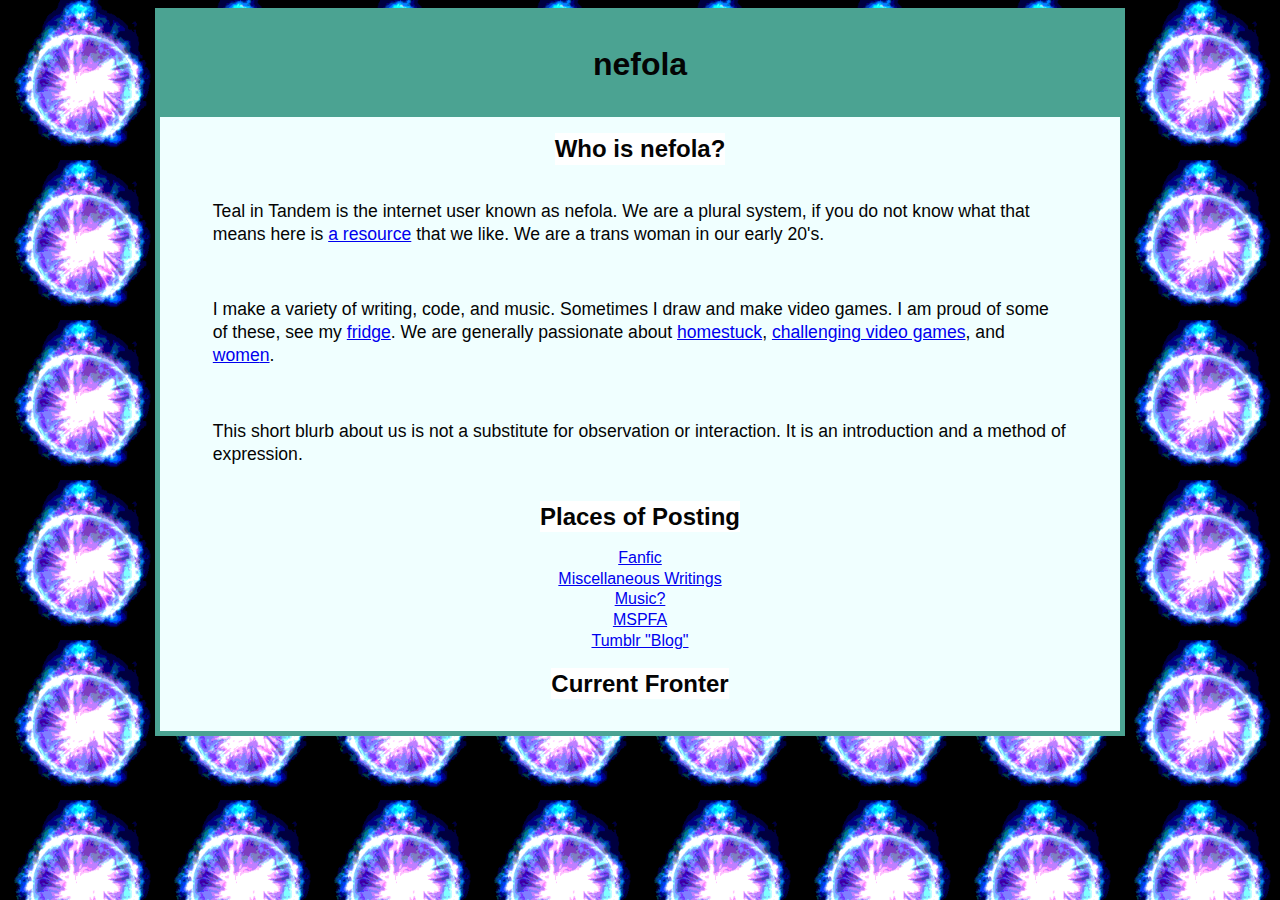
<file: index.html>
<!DOCTYPE html>

<head>
  <title>nefola.one</title>
  <link rel="icon" type="image/png" sizes="32x32" href="/favicon-32x32.png">
  <link rel="icon" type="image/png" sizes="16x16" href="/favicon-16x16.png">
  <link rel="manifest" href="/site.webmanifest">
  <link rel="stylesheet" href="main.css">
  <a rel="me" href="https://lesbian.solutions/@nefola"></a>
  <script src="spfronters.js"></script>
</head>

<body>
  <div class="main">
    <div class="header">
      <h1>nefola</h1>
    </div>
    <div class="section">
    <h2>Who is nefola?</h2>
      <p>Teal in Tandem is the internet user known as nefola. We are a plural system, if you do not know what that means here is <a href="https://morethanone.info">a resource</a> that we like. We are a trans woman in our <span title="i bet you can find out the specifics if you really want to">early 20's.</span></p>

      <p>I make a variety of writing, code, and music. Sometimes I draw and make video games. I am proud of some of these, see my <a href="fridge.html">fridge</a>. We are generally passionate about <a href="https://bambosh.dev/unofficial-homestuck-collection/">homestuck</a>, <a href="https://everestapi.github.io">challenging video games</a>, and <a href="https://en.wikipedia.org/wiki/Woman">wom</a><a href="https://e621.net/">e</a><a href="https://en.wikipedia.org/wiki/Woman">n</a>.</p>

      <p>This short blurb about us is not a substitute for observation or interaction. It is an introduction and a method of expression.</p>
    </div>
    <div class="section">
    <h2>Places of Posting</h2>

      <a href="https://archiveofourown.org/users/nefola">Fanfic</a><br>
      <a href="https://paper.wf/nefola/">Miscellaneous Writings</a><br>
      <a href="https://soundcloud.com/nefola">Music?</a><br>
      <a href="https://mspfa.com/user/?u=105848983281765592765">MSPFA</a><br>
      <a href="https://nefola-real.tumblr.com">Tumblr "Blog"</a><br>
    </div>
    <div class="section">
    <h2>Current Fronter</h2>
      <div id="SPF"></div>
    </div>
  </div>
</body>
</file>
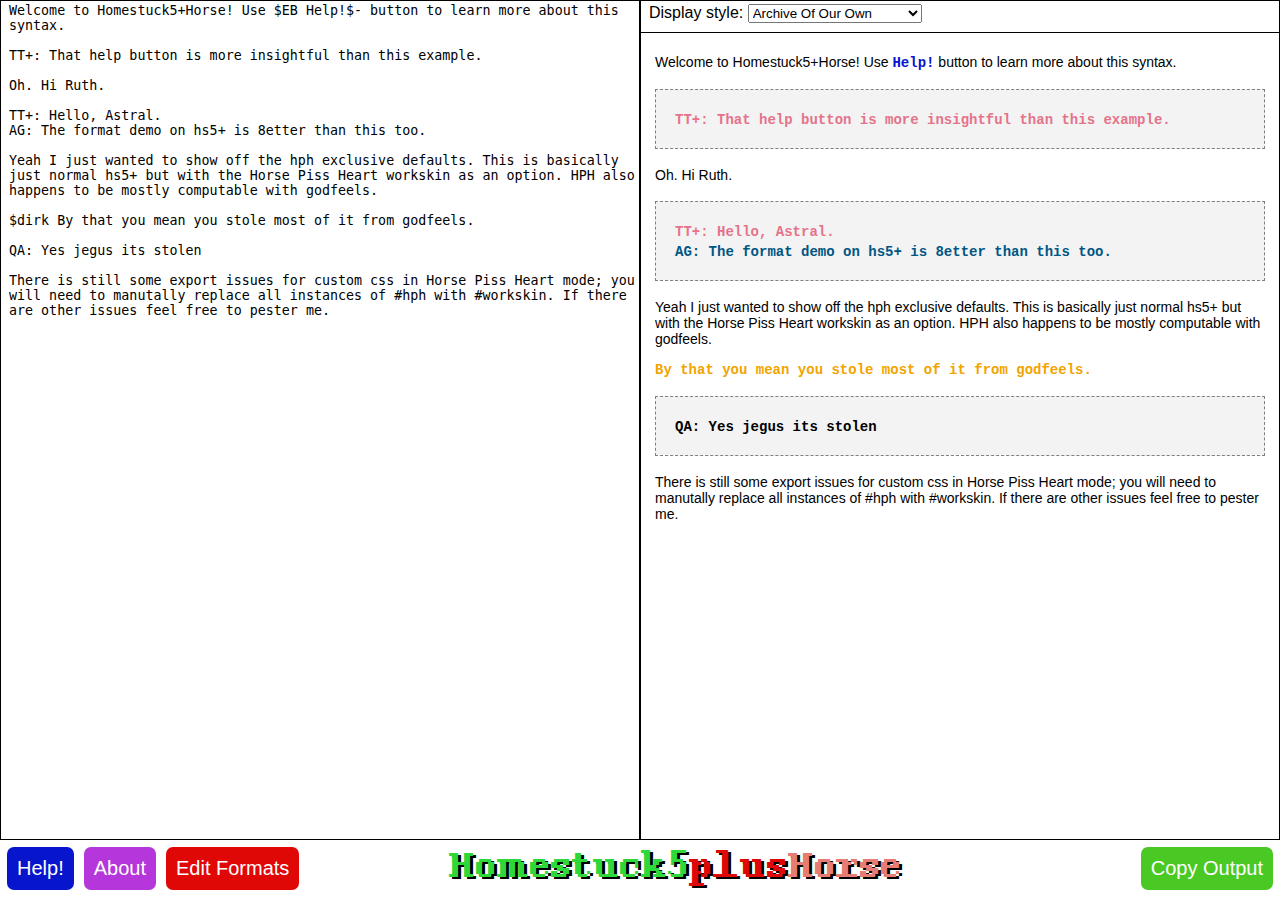
<file: homestuck5plusHorse/index.html>
<!DOCTYPE html>
<html lang="en">
<head>
  <meta charset="UTF-8">
  <title>Homestuck5plusHorse</title>

  <link rel="shortcut icon" href="./jade2-modified.png" type="image/x-icon">

  <meta content="Homestuck5plusHorse" property="og:title" />
  <meta content="Homestuck5plusHorse is a tool to format Homestuck style dialogue. Entering homestuck style dialogue in the left text area will generate formatted homestuck dialogue in the right area." property="og:description" />
  <meta content="https://nefola.one/homestuck5plusHorse/" property="og:url" />
  <meta content="#0715cd" data-react-helmet="true" name="theme-color" />

  <style id="genAo3Style"></style>
  <style id="genGdocsStyle"></style>
  <style id="genMspfaStyle"></style>
  <style id="genHphStyle"></style>
  <link rel="stylesheet" href="./style.css">
</head>
<body>
  
  <div id="textWrap">
    <textarea name="input" id="input" onkeyup="transcribe()">Welcome to Homestuck5+Horse! Use $EB Help!$- button to learn more about this syntax.

TT+: That help button is more insightful than this example.

Oh. Hi Ruth.

TT+: Hello, Astral.
AG: The format demo on hs5+ is 8etter than this too.

Yeah I just wanted to show off the hph exclusive defaults. This is basically just normal hs5+ but with the Horse Piss Heart workskin as an option. HPH also happens to be mostly computable with godfeels.

$dirk By that you mean you stole most of it from godfeels.

QA: Yes jegus its stolen

There is still some export issues for custom css in Horse Piss Heart mode; you will need to manutally replace all instances of #hph with #workskin. If there are other issues feel free to pester me.


    </textarea>
    <div id="outputs">
      <div id="outputHeader">Display style: <select name="showWork" id="showWork" onchange="showWork()">
        <option value="workskin">Archive Of Our Own</option>
        <option value="slide">MS Paint Fan Adventures</option>
        <option value="discord">Discord</option>
        <option value="tumblr">Tumblr</option>
        <option value="gdocs">Google Docs</option>
        <option value="cohost">Cohost / Plain HTML</option>
        <option value="epilogue">Epilogue HTML</option>
        <option value="hph">Horse Piss Heart</option>
      </select></div>
      <div id="works">
        <div id="workskin" class="workskin work"></div>
        <div id="slide" class="mspfa work" style="display: none;"></div>
        <div id="discord" class="discord work" style="display: none;"></div>
        <div id="tumblr" class="tumblr work" style="display: none;"></div>
        <div id="gdocs" class="gdocs work" style="display: none;"></div>
        <div id="cohost" class="cohost work" style="display: none;"></div>
        <div id="epilogue" class="epilogue work" style="display: none;"></div>
        <div id="hph" class="horse work" style="display: none;"></div>
      </div>
      <div id="discordChara">2000</div>
    </div>
  </div>
  <div id="options">
    <div>
      <button onclick="openPopup('help')" id="helpBtn">Help!</button>
      <button onclick="openPopup('about')" id="aboutBtn">About</button>
      <button onclick="openPopup('format')" id="formatsBtn">Edit Formats</button>
    </div>
    <div id="title">
      <span style="color: #2ed73a">Homestuck5</span><span style="color: #e00707">plus</span><span style="color: #e67c73">Horse</span>
    </div>
    <div style="text-align: left;">
      <button onclick="openPopup('copy')" id="copyBtn">Copy Output</button>
    </div>
  </div>

  <div id="popup" onclick="closePopup()">

    <div id="help">
      <h1>Homestuck 5+Horse Help</h1>
      <p>Homestuck 5+Horse is a tool to format Homestuck style dialogue. Entering homestuck style dialogue in the left text area will generate formatted homestuck dialogue in the right area.</p>
      <p>If a line begins with a handle, it will be formatted as a pesterlog.</p>
      <div class="ex">
        <div>LORE: hehehe Hello!!</div>
        <div>→</div>
        <div>LORE: hehehe Hello!!</div>
      </div>
      <p>If that handle has an associated colour class, that specific line will be formatted in that colour. These can be viewed and edited by pressing the Edit Formats button.</p>
      <div class="ex">
        <div>
          ROSE: Hello Dave. <br>
          DAVE: sup <br>
          JADE: hi guys!!
        </div>
        <div>→</div>
        <div>
          <span style="color: #b536da">ROSE: Hello Dave.</span><br>
          <span style="color: #e00707">DAVE: sup</span><br>
          <span style="color: #4ac925">JADE: hi guys!!</span><br>
        </div>
      </div>
      <p>Handles that include "-" will have them removed when they are formatted.</p>
      <div class="ex">
        <div>
          TT: Hello. <br>
          TT-: Sup. <br>
          GG-: gosh! <br>
          UU-: FUCK
        </div>
        <div>→</div>
        <div>
          <span style="color: #b536da">TT: Hello.</span><br>
          <span style="color: #f2a400">TT: Sup.</span><br>
          <span style="color: #00d5f2">GG: gosh!</span><br>
          <span style="color: #323232">UU: FUCK</span><br>
        </div>
      </div>
      <p>The {Handle} syntax will be expanded into the corrisponding chumHandle, provided the handle has an associated handle. These can also be viewed and edited by pressing the Edit Formats button. This will also mark the paragraph as a pesterlog.</p>
      <div class="ex">
        <div>{CG}'s computer exploded</div>
        <div>→</div>
        <div><span style="color: #626262">carcinoGeneticist [CG]</span>'s computer <br> exploded</div>
      </div>
      <p>Adding P, F or C before the Handle will add PAST, FUTURE and CURRENT respectively before the chumHandle. This will also work as message handles</p>
      <div class="ex">
        <div>{PCG}'s computer exploded</div>
        <div>→</div>
        <div><span style="color: #626262">PAST carcinoGeneticist [CG]</span>'s <br> computer exploded</div>
      </div>
      <p>Pesterlogs can be also manually assinged by writing %LOG% at the top of a paragraph.</p>
      <div class="ex">
        <div>%LOG% <br> This would be normal otherwise.</div>
        <div>→</div>
        <div>This would be normal otherwise.</div>
      </div>
      <p>Formats can also be called outside of pesterlogs using the $Handle syntax, and then closed with $- or at the end of the text line.</p>
      <div class="ex">
        <div>"$GG june?$-" I heard her call, "$GG is <br> that you?$-"</div>
        <div>→</div>
        <div style="display: none;"></div> 
        <div>"<span style="color: #4ac925; font-family: 'Courier New', Courier, monospace; font-weight: bold;">june?</span>" I heard her call, "<span style="color: #4ac925; font-family: 'Courier New', Courier, monospace; font-weight: bold;">is that you?</span>"</div>
      </div>
      <p>Format colours can be used without the pesterlog font with the $$Handle syntax, and then also closed with $- or at the end of a text line. Using this will make your work incompatible with the AO3 Homestuck workskin. These sections have the html class of [Handle]-plain</p>
      <div class="ex">
        <div>$$AG Deep 8reath.</div>
        <div>→</div>
        <div style="display: none;"></div> 
        <div><span style="color: #005682">Deep 8reath.</span></div>
      </div>
      <p>Once finished, press the Copy Html & CSS button to copy the generated HTML. Then simply paste that in to your fanficion site of choice, and ensure the associated workskin or CSS is applied. If you are using the default formatting options and putting your work on AO3, all you need to do is apply the standard Homestuck workskin. Otherwise you will need to make your own workskin.</p>
    </div>

    <div id="about">
      <h1>About Homestuck 5+Horse</h1>
      <p>Homestuck 5+Horse is a mod of FlaringK's <a href="https://flaringk.github.io/homestuck5plus/">Homestuck5+</a>, which was inspired by <a href="http://www.homestuck5.com/">homestuck5</a> created by <a href="https://archiveofourown.org/works/22868386">itsdave on AO3</a>.</p>
      <p>This is just Homestuck 5+ but with one added fomrat.</p>
      <p>Dialogue written by <a href="https://nefola.one">nefola</a></p>
      <p>Homestuck 5+ Made by <a href="https://flaringk.github.io/">FlaringK</a></p>
    </div>

    <div id="format">
      <h1>Edit Formats</h1>
      <p><b>Basic options</b></p>
      <p>
        <div class="opt"> <label for="autoLog">Enable auto pesterlog formatting</label> <input type="checkbox" name="autoLog" id="autoLog" onchange="transcribe()" checked></div>
        <div class="opt"> <label for="handleUpper">Captitalise pesterlog handles</label> <input type="checkbox" name="handleUpper" id="handleUpper" onchange="transcribe()"></div>
        <div class="opt"> <label for="fullColorChum">Fully colour expanded chumhandles</label> <input type="checkbox" name="fullColorChum" id="fullColorChum" onchange="transcribe()" checked></div>
      </p>
      <p>
        <b>Character Formats</b> <br> Edit the formats' names and chumhandle
      </p>
      <p>
        <button onclick="restoreDefaultFormats(defultFormats)">Restore AO3 compatible formats</button>
        <button onclick="restoreDefaultFormats(homestuckFormats)">Restore Homestuck accurate formats</button>
      </p>
      <div id="userFormats" class="formatInteract"></div>
      <p>
        <label for="userFormatJson">Exported JSON string:</label> <input type="text" name="userFormatJson" id="userFormatJson" style="width: 80%;">
      </p>
      <p><b>Add Formats</b> <br> New formats may not be included in AO3's standard homstuck workskin, and will require a custom workskin to be compatible. The format class name will be the html class given to the span.</p>
      <div class="formatInteract">
        <label for="newFormatName">Format Class Name</label> <input type="text" name="newFormatName" id="newFormatName"> <br>
        <label for="newFormatCol">Format Color</label> <input type="color" name="newFormatCol" id="newFormatCol"> or <input type="text" onchange="document.getElementById(`newFormatCol`).value = this.value" placeholder="#000000"> <br>
        <button onclick="addNewFormat()">Add new format</button>
      </div>
      <p><b>Add dual format</b> <br> Dual formats will format pesterlog handles as diffrent colours then their messages. Dual formats can only be composed of existing formats, so you will have to add each colour of a new dual format before combining them below.</p>
      <div class="formatInteract">
        <label for="newDualFormatName">Dual Format Class Name</label> <input type="text" name="newDualFormatName" id="newDualFormatName"> <br>
        <label for="newFormatName">Dual format Handle</label> <select name="dualFormatHandle" id="dualFormatHandle"></select> <br>
        <label for="newFormatCol">Dual format Text</label> <select name="dualFormatText" id="dualFormatText"></select> <br>
        <button onclick="addNewDualFormat()">Add new dual format</button>
      </div>
      <p><b>Import Formats</b> <br> Formats will automatically be saved in local storage when they are changed, however you can import a group of formats by pasting in it's JSON string below.</p>
      <p>
        <label for="importJson">Import JSON string:</label> <input type="text" name="importJson" id="importJson" style="width: 80%;"> <br>
        <button onclick="importJson()">Import</button>
      </p>
    </div>

    <div id="copy">
      <h1>Copy Html</h1>
      <div id="workskin-out">
        <h2>Selected style: Archive of our own</h2>
        <p>
          <div id="skinStatus">Work is compatible</div>
        </p>
        <p style="text-align: center;">
          <b>HTML</b> <br>
          <textarea name="finalAo3Html" id="finalAo3Html" cols="70" rows="10" style="margin: auto; display: block;"></textarea>
        </p>
        <p style="text-align: center;" id="ao3CssCopy">
          <b>CSS</b> <br>
          <textarea name="finalAo3CSS" id="finalAo3CSS" cols="70" rows="10" style="margin: auto; display: block;"></textarea>
        </p>
      </div>
      <div id="slide-out">
        <h2>Selected style: MS Paint Fan Adventures</h2>
        <p style="text-align: center;">
          <b>HTML</b> <br>
          <textarea name="finalMspfaHtml" id="finalMspfaHtml" cols="70" rows="10" style="margin: auto; display: block;"></textarea>
        </p>
        <p style="text-align: center;">
          <b>HTML (JSON compatible)</b> <br>
          <textarea name="finalMspfaHtmlEsc" id="finalMspfaHtmlEsc" cols="70" rows="10" style="margin: auto; display: block;"></textarea>
        </p>
      </div>
      <div id="discord-out">
        <h2>Selected style: Discord</h2>
        <p style="text-align: center;">
          <b>Text</b> <br>
          <textarea name="finalDiscord" id="finalDiscord" cols="70" rows="10" style="margin: auto; display: block;"></textarea>
        </p>
      </div>
      <div id="tumblr-out">
        <h2>Selected style: Tumblr</h2>
        <p style="text-align: center;">
          <b>HTML</b> <br>
          <textarea name="finalTumblr" id="finalTumblr" cols="70" rows="10" style="margin: auto; display: block;"></textarea>
        </p>
        <p>
          <b>How to format your tumblr post</b> <br>
          Posting works on tumblr is a tad tricky due to the tumblr editor being... sub-optimal. On the tumblr post editor, click the gear icon in the corner and change your text editor to HTML. Then paste in your work.
          <img src="./tumblr-tutorial.png" class="tumblr-tutorial">
          After you paste your work in, enter the Preview tab. For each pesterlog in your work, highlight any part of it's text and change it's paragraph type to Chat.
          <img src="./tumblr-tutorial-2.png" class="tumblr-tutorial">
          If you go back and edit the pesterlog, you will have to reapply the Chat format. 
        </p>
      </div>
      <div id="gdocs-out">
        <h2>Selected style: Google Docs</h2>
        <p>The below output has been styled in such a way that copying it and pasting it into google docs will preserve it's formatting. This will not work on Firefox, as Firefox strips text of it's formatting when copied from a web page.</p>
        <p style="text-align: center;">
          <b>Output (Select and copy all)</b> <br>
          <div id="finalGdocs"></div>
        </p>
      </div>
      <div id="cohost-out">
        <h2>Selected style: Cohost / Plain HTML</h2>
        <p style="text-align: center;">
          <b>HTML</b> <br>
          <textarea name="finalCohost" id="finalCohost" cols="70" rows="10" style="margin: auto; display: block;"></textarea>
        </p>
      </div>
      <div id="epilogue-out">
        <h2>Selected style: Epilogue HTML</h2>
        <p style="text-align: center;">
          <b>HTML</b> <br>
          <textarea name="finalEpilogue" id="finalEpilogue" cols="70" rows="10" style="margin: auto; display: block;"></textarea>
        </p>
      </div>
      <div id="hph-out"> 
        <h2>Selected style: Horse Piss Heart</h2>
        <p>
          Remeber to replace #hph with #workskin in your css.
        <div id="skinStatus">Work is compatible</div>
        </p>
        <p style="text-align: center;">
          <b>HTML</b> <br>
          <textarea name="finalHph" id="finalHph" cols="70" rows="10"
            style="margin: auto; display: block;"></textarea>
        </p>
        <p style="text-align: center;" id="hphCssCopy">
          <b>CSS</b> <br>
          <textarea name="finalHphCSS" id="finalHphCSS" cols="70" rows="10" style="margin: auto; display: block;"></textarea>
        </p>
    </div>

  </div>

  <script src="./homestuck6.js"></script>

</body>
</html>
</file>
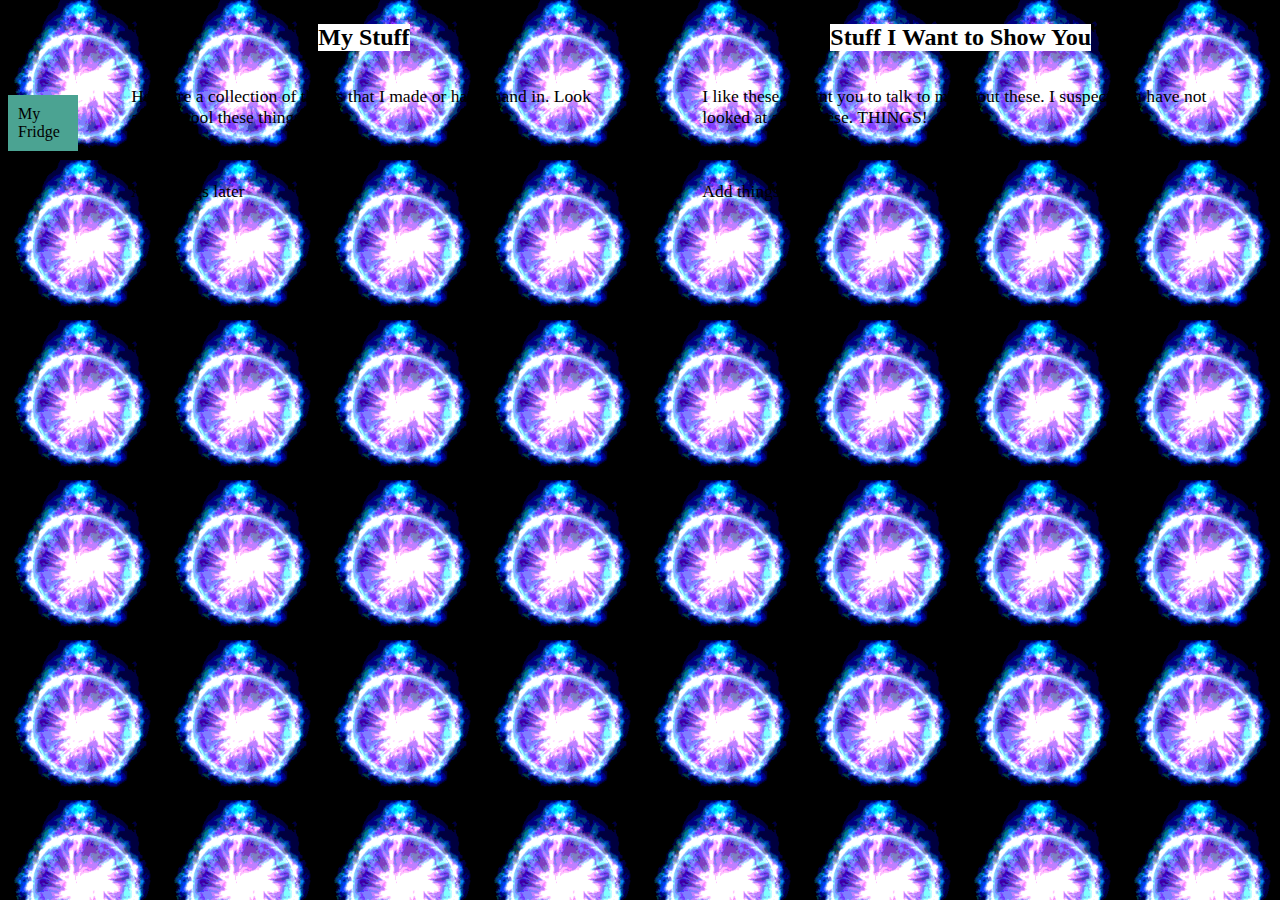
<file: fridge.html>
<!DOCTYPE html>

<head>
    <title>nefola.one</title>
    <link rel="icon" type="image/png" sizes="32x32" href="/favicon-32x32.png">
    <link rel="icon" type="image/png" sizes="16x16" href="/favicon-16x16.png">
    <link rel="manifest" href="/site.webmanifest">
    <link rel="stylesheet" href="main.css">
</head>

<body>
    <div class="header">My Fridge</div>

    <div class="section">
        <h2>My Stuff</h2>
        <p>Here are a collection of things that I made or had a hand in. Look at how cool these things are.</p>
        <p>Add things later</p>
    </div>
    <div class="section">
        <h2>Stuff I Want to Show You</h2>
        <p>I like these. I want you to talk to me about these. I suspect you have not looked at all of these. THINGS!</p>
        <p>Add things later</p>
    </div>
</body>
</file>
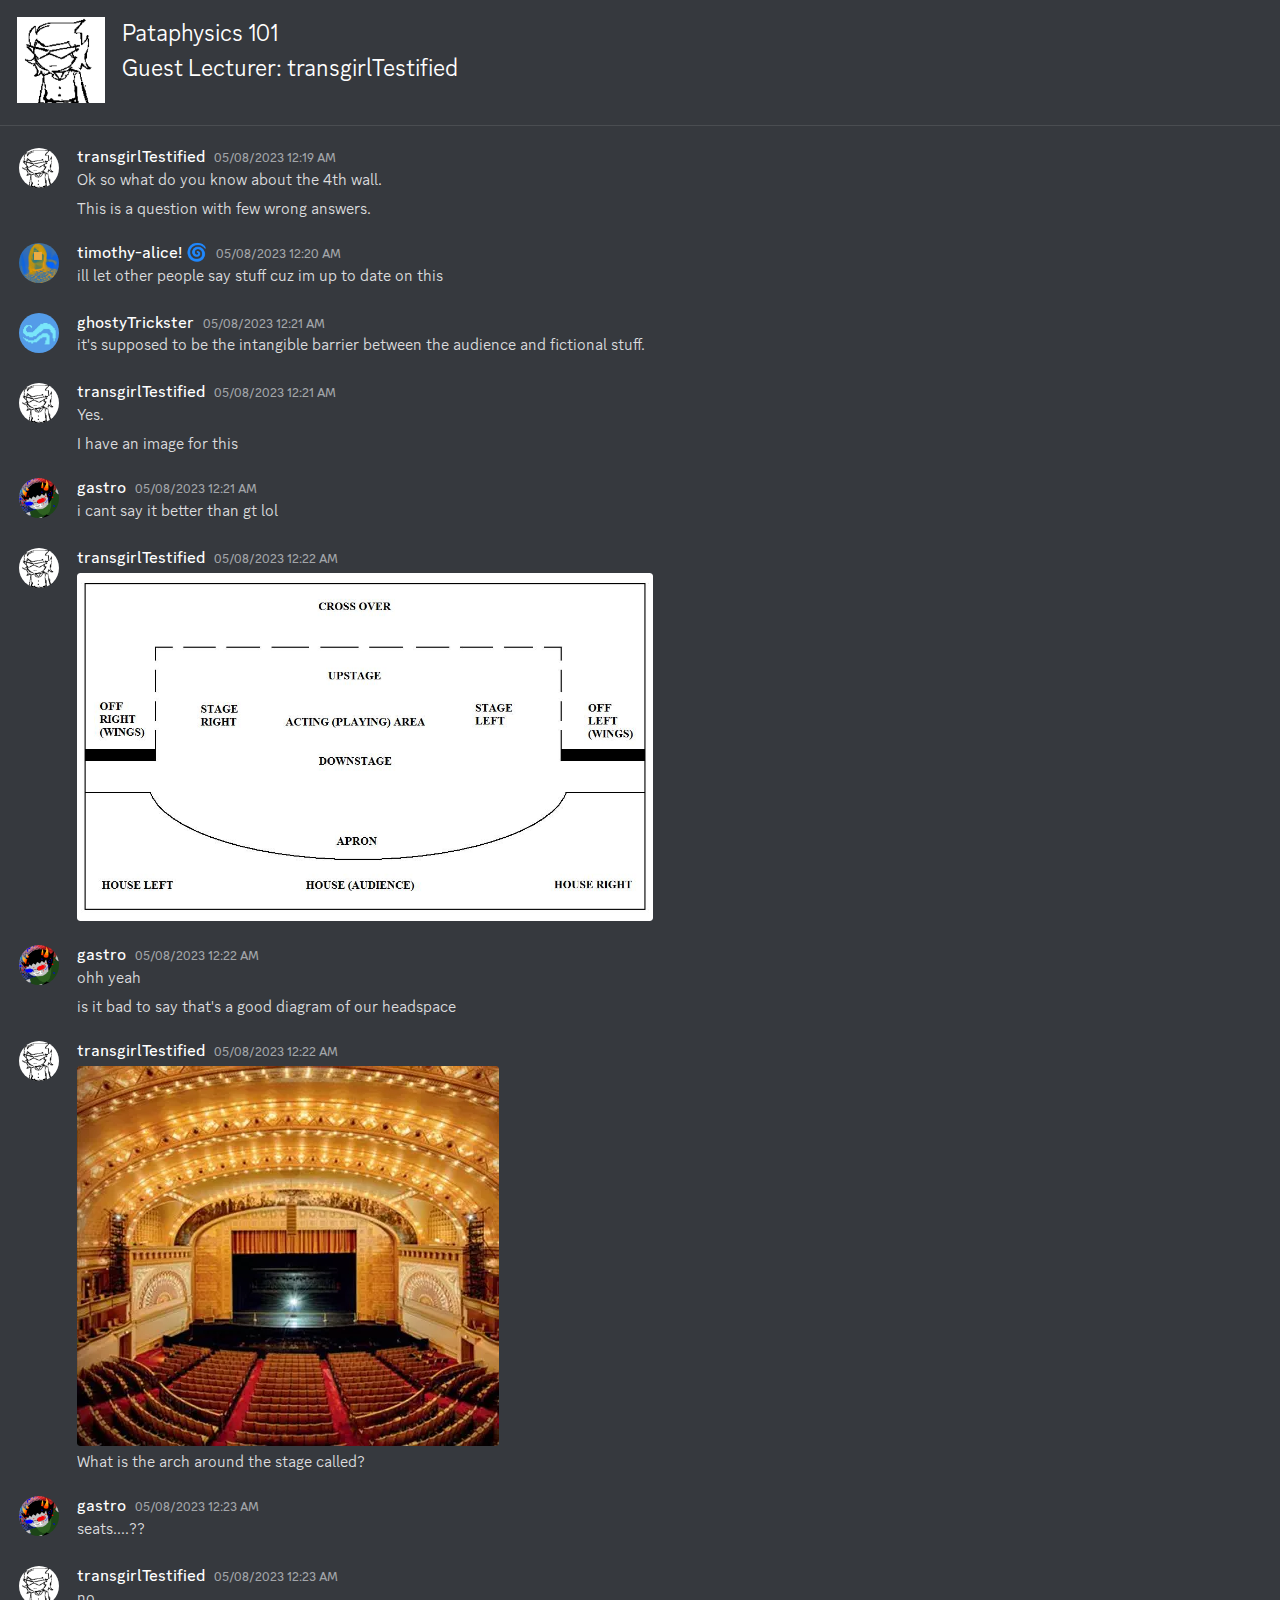
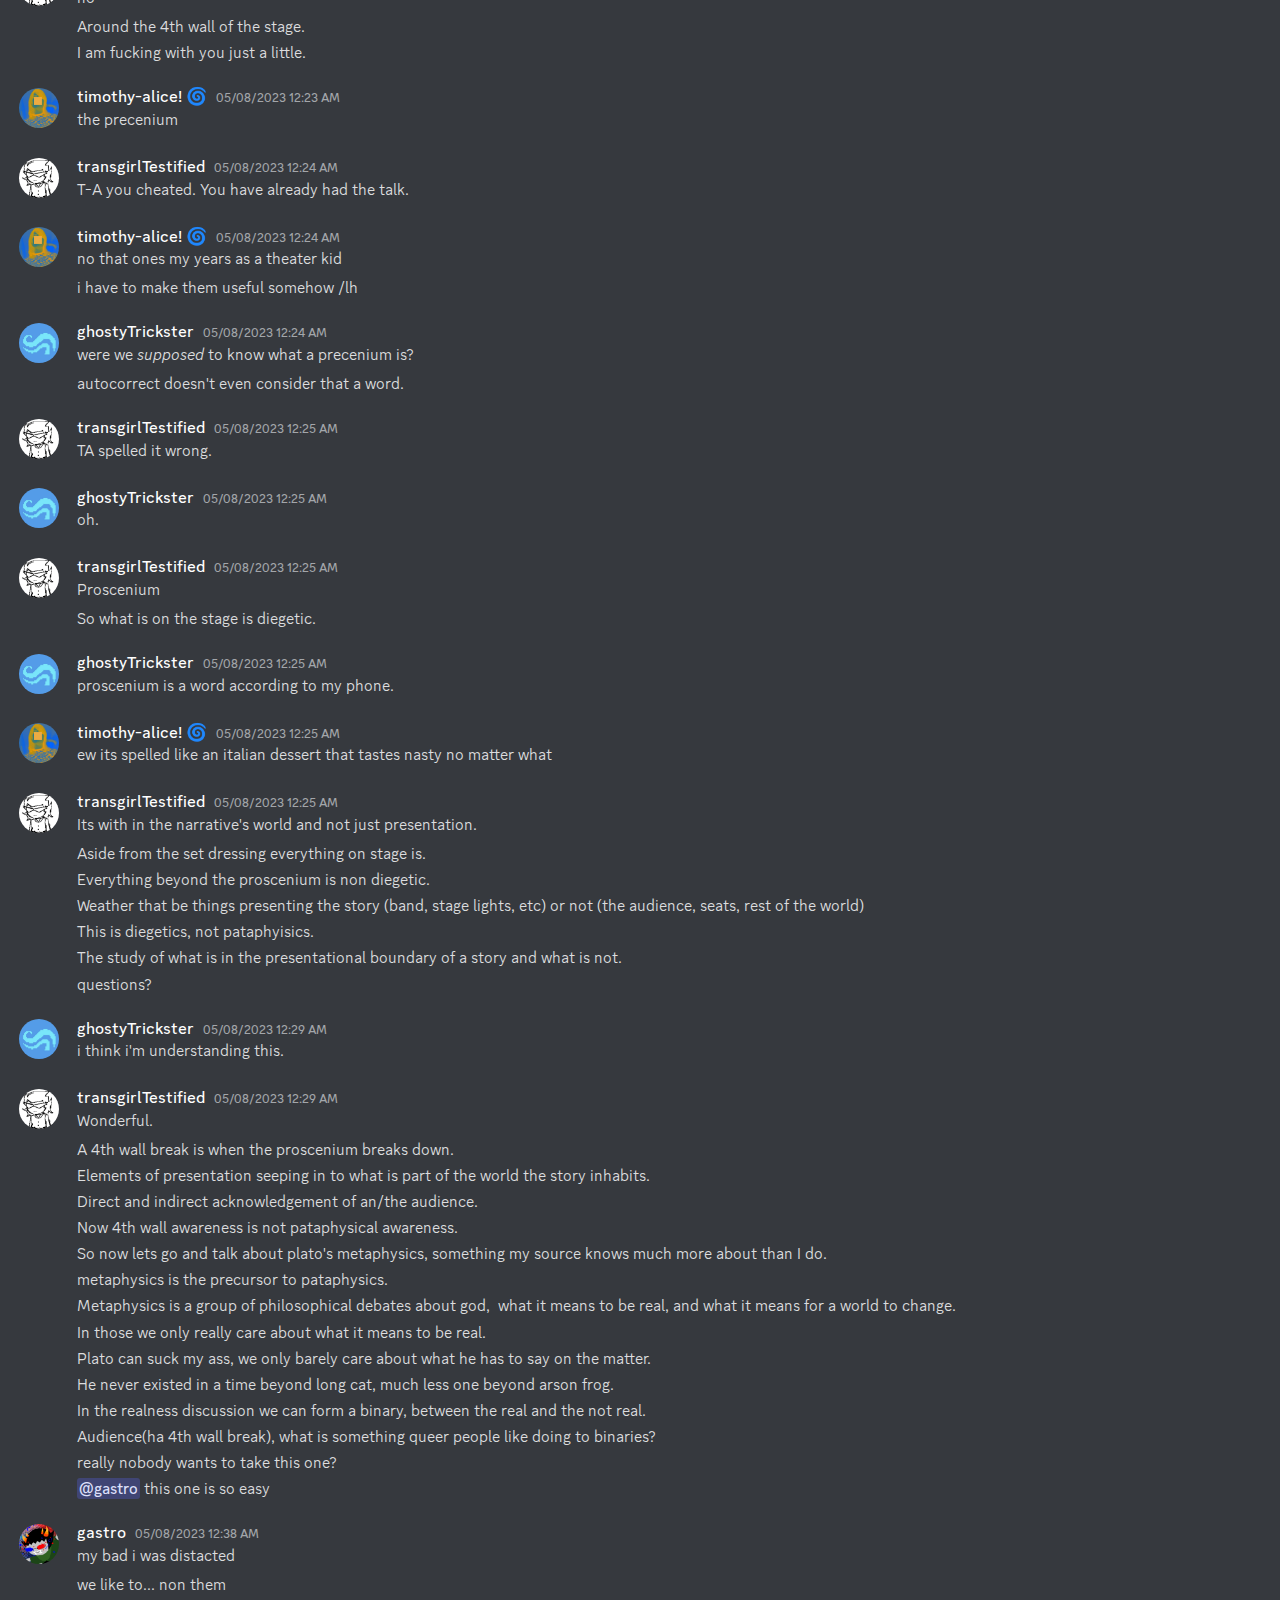
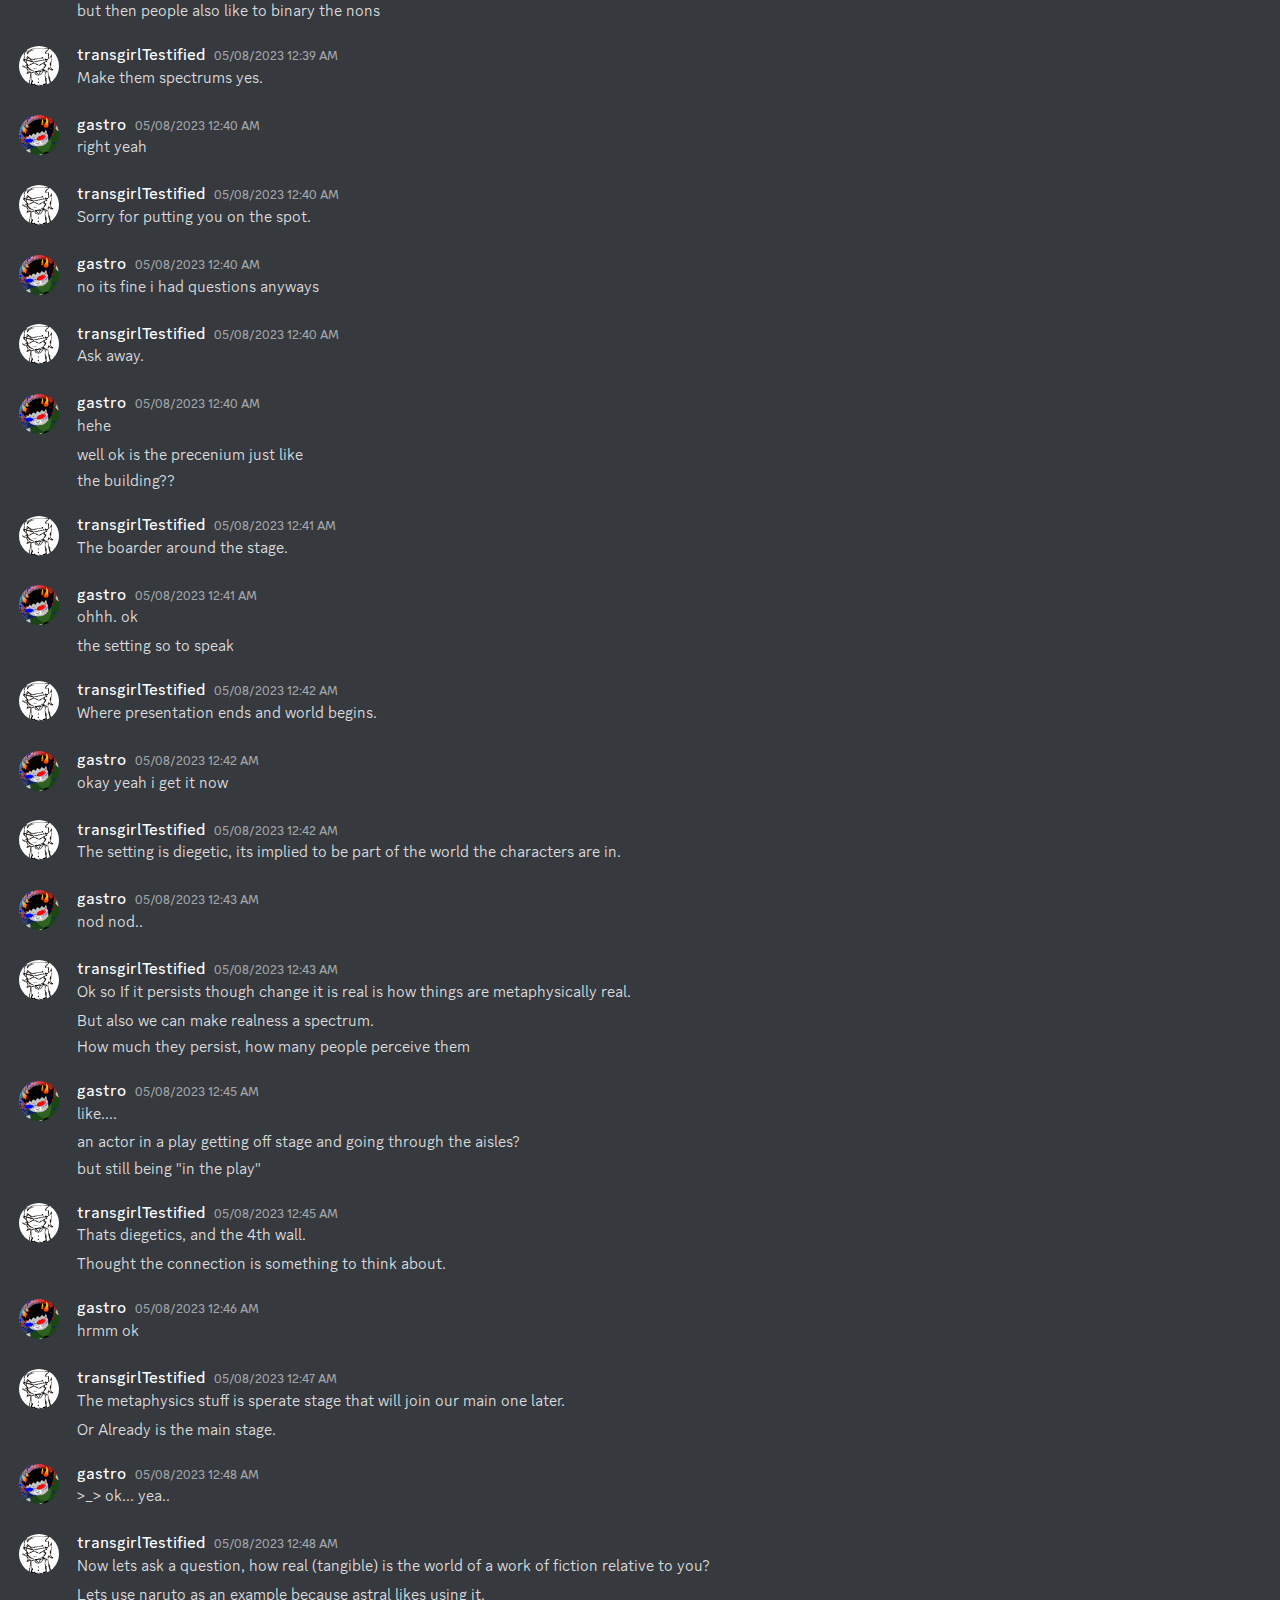
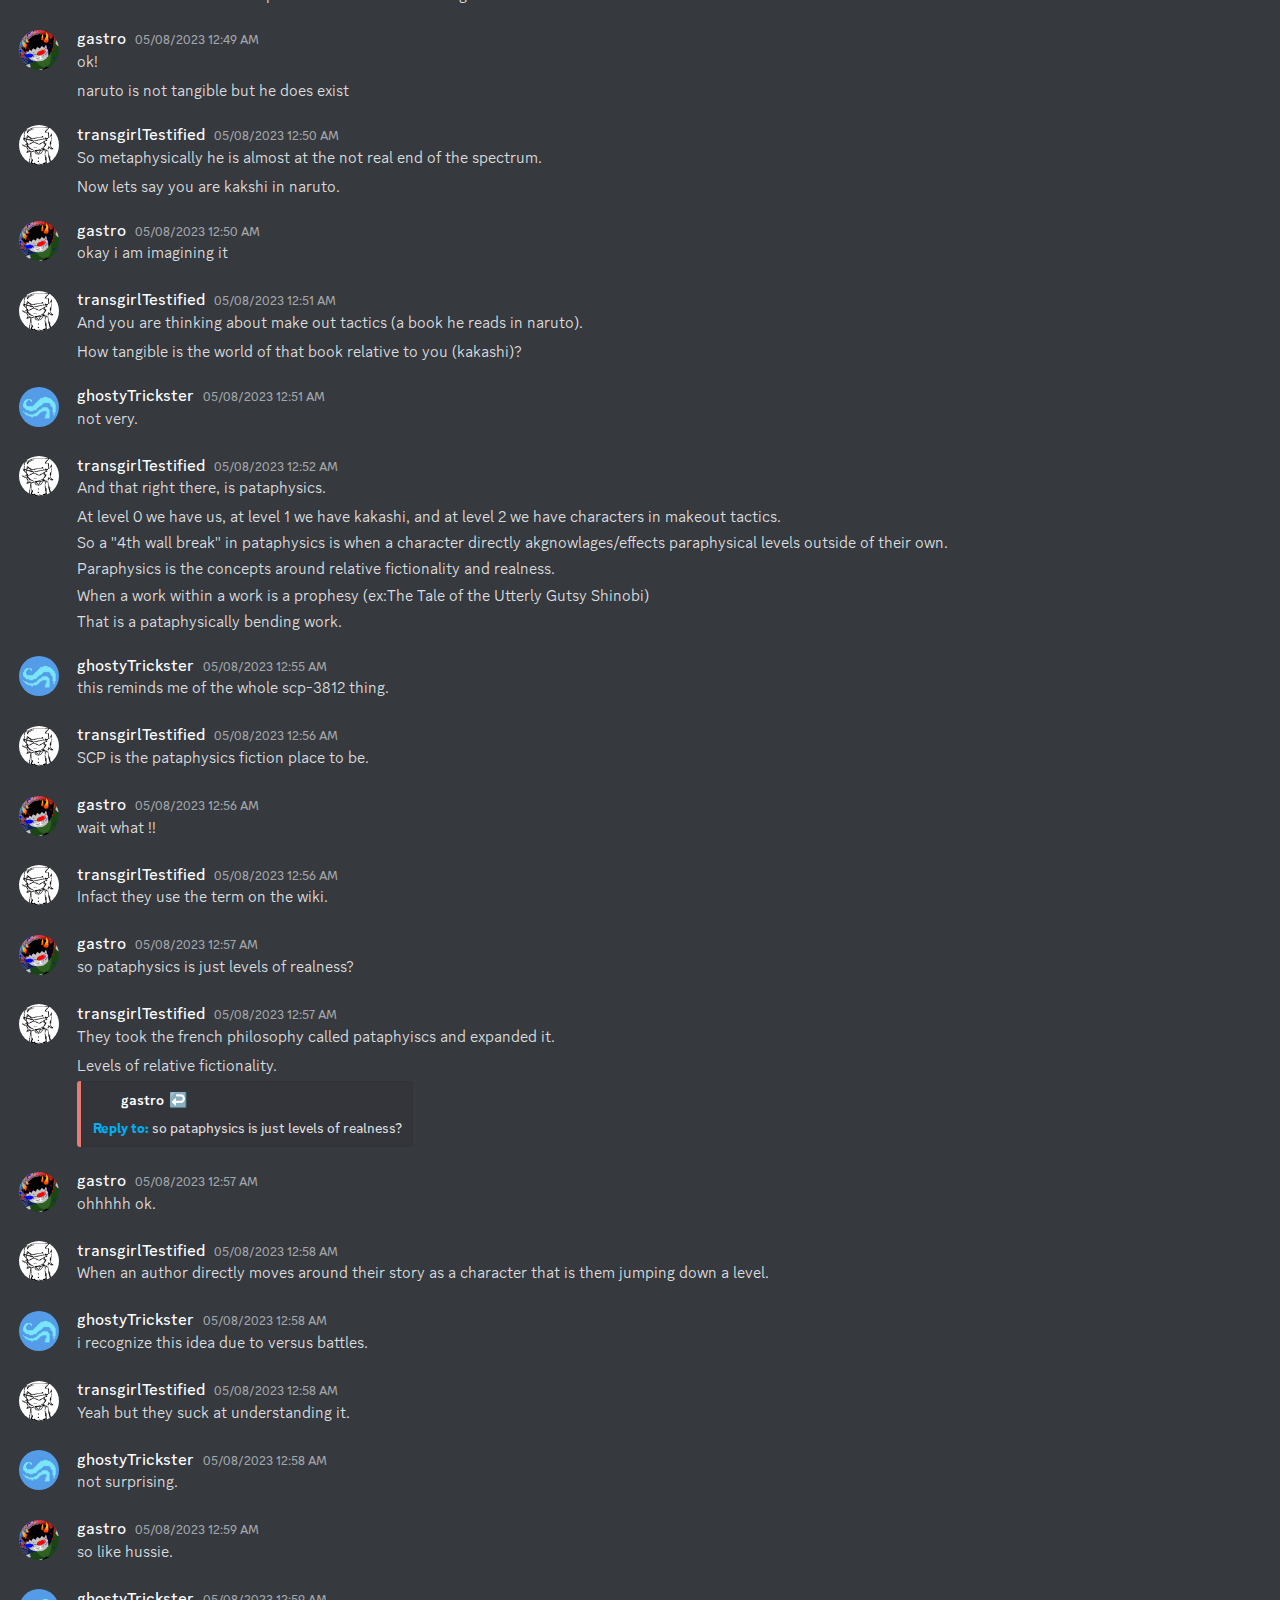
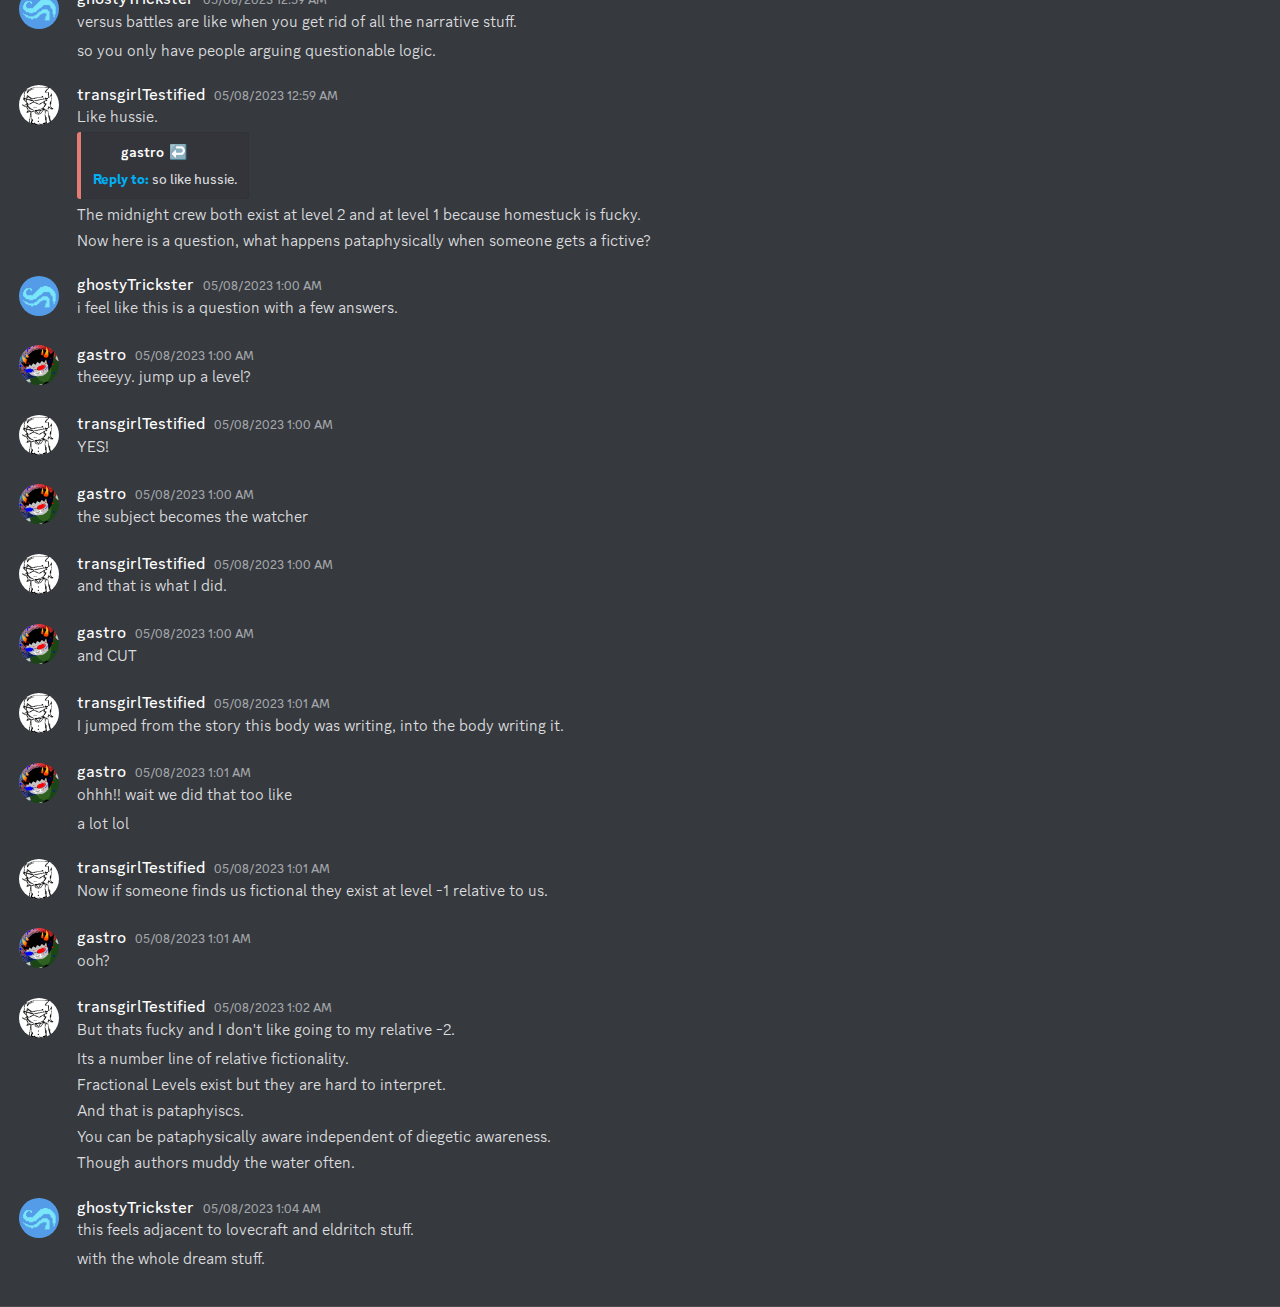
<file: pataphysics/explain.html>
<!DOCTYPE html><html lang=en><head><title>Pataphysics 101</title><meta charset=utf-8><meta name=viewport content="width=device-width"><style>@font-face{src:url("assets/ggsans-normal-400-1456D.woff2");font-family:gg sans;font-weight:400;font-style:normal}@font-face{src:url("assets/ggsans-normal-500-89CE5.woff2");font-family:gg sans;font-weight:500;font-style:normal}@font-face{src:url("assets/ggsans-normal-600-C1EA8.woff2");font-family:gg sans;font-weight:600;font-style:normal}@font-face{src:url("assets/ggsans-normal-700-1949A.woff2");font-family:gg sans;font-weight:700;font-style:normal}@font-face{src:url("assets/ggsans-normal-800-58487.woff2");font-family:gg sans;font-weight:800;font-style:normal}@font-face{src:url("assets/ggsans-italic-400-E988B.woff2");font-family:gg sans;font-weight:400;font-style:italic}@font-face{src:url("assets/ggsans-italic-500-0777F.woff2");font-family:gg sans;font-weight:500;font-style:italic}@font-face{src:url("assets/ggsans-italic-600-CB411.woff2");font-family:gg sans;font-weight:600;font-style:italic}@font-face{src:url("assets/ggsans-italic-700-891AC.woff2");font-family:gg sans;font-weight:700;font-style:italic}@font-face{src:url("assets/ggsans-italic-800-D36B0.woff2");font-family:gg sans;font-weight:800;font-style:italic}html,body{margin:0;padding:0;background-color:#36393e;color:#dcddde;font-family:"gg sans","Helvetica Neue",Helvetica,Arial,sans-serif;font-size:17px;font-weight:400;scroll-behavior:smooth}a{color:#00aff4;text-decoration:none}a:hover{text-decoration:underline}img{object-fit:contain;image-rendering:high-quality;image-rendering:-webkit-optimize-contrast}.preamble{display:grid;grid-template-columns:auto 1fr;max-width:100%;padding:1rem}.preamble__guild-icon-container{grid-column:1}.preamble__guild-icon{max-width:88px;max-height:88px}.preamble__entries-container{grid-column:2;margin-left:1rem}.preamble__entry{margin-bottom:0.15rem;color:#ffffff;font-size:1.4rem}.preamble__entry--small{font-size:1rem}.chatlog{padding:1rem 0;width:100%;border-top:1px solid rgba(255,255,255,0.1);border-bottom:1px solid rgba(255,255,255,0.1)}.chatlog__message-group{margin-bottom:1rem}.chatlog__message-container{background-color:transparent;transition:background-color 1s ease}.chatlog__message-container--highlighted{background-color:rgba(114,137,218,0.2)}.chatlog__message-container--pinned{background-color:rgba(249,168,37,0.05)}.chatlog__message{display:grid;grid-template-columns:auto 1fr;padding:0.15rem 0;direction:ltr;unicode-bidi:bidi-override}.chatlog__message:hover{background-color:#32353b}.chatlog__message:hover .chatlog__short-timestamp{display:block}.chatlog__message-aside{grid-column:1;width:72px;padding:0.15rem 0.15rem 0 0.15rem;text-align:center}.chatlog__reply-symbol{height:10px;margin:6px 4px 4px 36px;border-left:2px solid #4f545c;border-top:2px solid #4f545c;border-radius:8px 0 0 0}.chatlog__avatar{width:40px;height:40px;border-radius:50%}.chatlog__short-timestamp{display:none;color:#a3a6aa;font-size:0.75rem;font-weight:500;direction:ltr;unicode-bidi:bidi-override}.chatlog__message-primary{grid-column:2;min-width:0}.chatlog__reply{display:flex;margin-bottom:0.15rem;align-items:center;color:#b5b6b8;font-size:0.875rem;white-space:nowrap;overflow:hidden;text-overflow:ellipsis}.chatlog__reply-avatar{width:16px;height:16px;margin-right:0.25rem;border-radius:50%}.chatlog__reply-author{margin-right:0.3rem;font-weight:600}.chatlog__reply-content{overflow:hidden;text-overflow:ellipsis}.chatlog__reply-link{cursor:pointer}.chatlog__reply-link *{display:inline;pointer-events:none}.chatlog__reply-link .chatlog__markdown-quote{display:inline}.chatlog__reply-link .chatlog__markdown-pre{display:inline}.chatlog__reply-link:hover{color:#ffffff}.chatlog__reply-link:hover *:not(.chatlog__markdown-spoiler){color:inherit}.chatlog__reply-edited-timestamp{margin-left:0.25rem;color:#a3a6aa;font-size:0.75rem;font-weight:500;direction:ltr;unicode-bidi:bidi-override}.chatlog__system-notification-icon{width:18px;height:18px}.chatlog__system-notification-author{font-weight:500;color:#ffffff}.chatlog__system-notification-content{color:#96989d}.chatlog__system-notification-link{font-weight:500;color:#ffffff}.chatlog__system-notification-timestamp{margin-left:0.3rem;color:#a3a6aa;font-size:0.75rem;font-weight:500;direction:ltr;unicode-bidi:bidi-override}.chatlog__system-notification-timestamp a{color:inherit}.chatlog__header{margin-bottom:0.1rem}.chatlog__author{font-weight:500;color:#ffffff}.chatlog__author-tag{position:relative;top:-0.1rem;margin-left:0.3rem;padding:0.05rem 0.3rem;border-radius:3px;background-color:#5865F2;color:#ffffff;font-size:0.625rem;font-weight:500;line-height:1.3}.chatlog__timestamp{margin-left:0.3rem;color:#a3a6aa;font-size:0.75rem;font-weight:500;direction:ltr;unicode-bidi:bidi-override}.chatlog__timestamp a{color:inherit}.chatlog__content{padding-right:1rem;font-size:0.95rem;word-wrap:break-word}.chatlog__edited-timestamp{margin-left:0.15rem;color:#a3a6aa;font-size:0.75rem;font-weight:500}.chatlog__attachment{position:relative;width:fit-content;margin-top:0.3rem;border-radius:3px;overflow:hidden}.chatlog__attachment--hidden{cursor:pointer;box-shadow:0 0 1px 1px rgba(0,0,0,0.1)}.chatlog__attachment--hidden *{pointer-events:none}.chatlog__attachment-spoiler-caption{display:none;position:absolute;left:50%;top:50%;z-index:999;padding:0.4rem 0.8rem;border-radius:20px;transform:translate(-50%,-50%);background-color:rgba(0,0,0,0.9);color:#dcddde;font-size:0.9rem;font-weight:600;letter-spacing:0.05rem}.chatlog__attachment--hidden .chatlog__attachment-spoiler-caption{display:block}.chatlog__attachment--hidden:hover .chatlog__attachment-spoiler-caption{color:#fff}.chatlog__attachment-media{max-width:45vw;max-height:500px;vertical-align:top;border-radius:3px}.chatlog__attachment--hidden .chatlog__attachment-media{filter:blur(44px)}.chatlog__attachment-generic{max-width:520px;width:100%;height:40px;padding:10px;border:1px solid #292b2f;border-radius:3px;background-color:#2f3136;overflow:hidden}.chatlog__attachment--hidden .chatlog__attachment-generic{filter:blur(44px)}.chatlog__attachment-generic-icon{float:left;width:30px;height:100%;margin-right:10px}.chatlog__attachment-generic-size{color:#72767d;font-size:12px}.chatlog__attachment-generic-name{overflow:hidden;white-space:nowrap;text-overflow:ellipsis}.chatlog__embed{display:flex;margin-top:0.3rem;max-width:520px}.chatlog__embed-color-pill{flex-shrink:0;width:0.25rem;border-top-left-radius:3px;border-bottom-left-radius:3px}.chatlog__embed-color-pill--default{background-color:#202225}.chatlog__embed-content-container{display:flex;flex-direction:column;padding:0.5rem 0.6rem;border:1px solid rgba(46,48,54,0.6);border-top-right-radius:3px;border-bottom-right-radius:3px;background-color:rgba(46,48,54,0.3)}.chatlog__embed-content{display:flex;width:100%}.chatlog__embed-text{flex:1}.chatlog__embed-author-container{display:flex;margin-bottom:0.5rem;align-items:center}.chatlog__embed-author-icon{width:20px;height:20px;margin-right:0.5rem;border-radius:50%}.chatlog__embed-author{color:#ffffff;font-size:0.875rem;font-weight:600;direction:ltr;unicode-bidi:bidi-override}.chatlog__embed-author-link{color:#ffffff}.chatlog__embed-title{margin-bottom:0.5rem;color:#ffffff;font-size:0.875rem;font-weight:600}.chatlog__embed-description{color:#dcddde;font-weight:500;font-size:0.85rem}.chatlog__embed-fields{display:flex;flex-wrap:wrap;gap:0 0.5rem}.chatlog__embed-field{flex:0;min-width:100%;max-width:506px;padding-top:0.6rem;font-size:0.875rem}.chatlog__embed-field--inline{flex:1;flex-basis:auto;min-width:50px}.chatlog__embed-field-name{margin-bottom:0.2rem;color:#ffffff;font-weight:600}.chatlog__embed-field-value{color:#dcddde;font-weight:500}.chatlog__embed-thumbnail{flex:0;max-width:80px;max-height:80px;margin-left:1.2rem;border-radius:3px}.chatlog__embed-images{display:grid;margin-top:0.6rem;grid-template-columns:repeat(2,1fr);gap:0.25rem}.chatlog__embed-images--single{display:block}.chatlog__embed-image{object-fit:cover;object-position:center;max-width:500px;max-height:400px;width:100%;height:100%;border-radius:3px}.chatlog__embed-footer{margin-top:0.6rem;color:#dcddde}.chatlog__embed-footer-icon{width:20px;height:20px;margin-right:0.2rem;border-radius:50%;vertical-align:middle}.chatlog__embed-footer-text{vertical-align:middle;font-size:0.75rem;font-weight:500}.chatlog__embed-invite-container{min-width:320px;padding:0.6rem 0.7rem;border:1px solid rgba(46,48,54,0.6);border-radius:3px;background-color:rgba(46,48,54,0.3)}.chatlog__embed-invite-title{margin:0 0 0.8rem 0;color:#b9bbbe;font-size:0.75rem;font-weight:700;text-transform:uppercase}.chatlog__embed-invite{display:flex}.chatlog__embed-invite-guild-icon{width:50px;height:50px;border-radius:0.85rem}.chatlog__embed-invite-info{margin-left:1rem}.chatlog__embed-invite-guild-name{color:#ffffff;font-weight:600}.chatlog__embed-invite-guild-name a{color:inherit}.chatlog__embed-invite-channel-icon{width:18px;height:18px;vertical-align:bottom}.chatlog__embed-invite-channel-name{font-size:0.9rem;font-weight:600}.chatlog__embed-generic-image{object-fit:contain;object-position:left;max-width:45vw;max-height:500px;vertical-align:top;border-radius:3px}.chatlog__embed-generic-video{object-fit:contain;object-position:left;max-width:45vw;max-height:500px;vertical-align:top;border-radius:3px}.chatlog__embed-generic-gifv{object-fit:contain;object-position:left;max-width:45vw;max-height:500px;vertical-align:top;border-radius:3px}.chatlog__embed-spotify{border:0}.chatlog__embed-youtube-container{margin-top:0.6rem}.chatlog__embed-youtube{border:0;border-radius:3px}.chatlog__sticker{width:180px;height:180px}.chatlog__sticker--media{max-width:100%;max-height:100%}.chatlog__reactions{display:flex}.chatlog__reaction{display:flex;margin:0.35rem 0.1rem 0.1rem 0;padding:0.125rem 0.375rem;border:1px solid transparent;border-radius:8px;background-color:#2f3136;align-items:center}.chatlog__reaction:hover{border:1px solid hsla(0,0%,100%,.2);background-color:transparent}.chatlog__reaction-count{min-width:9px;margin-left:0.35rem;color:#b9bbbe;font-size:0.875rem}.chatlog__reaction:hover .chatlog__reaction-count{color:#dcddde}.chatlog__markdown{max-width:100%;line-height:1.3;overflow-wrap:break-word}.chatlog__markdown-preserve{white-space:pre-wrap}.chatlog__markdown-spoiler{background-color:rgba(255,255,255,0.1);padding:0 2px;border-radius:3px}.chatlog__markdown-spoiler--hidden{cursor:pointer;background-color:#202225;color:rgba(0,0,0,0)}.chatlog__markdown-spoiler--hidden:hover{background-color:rgba(32,34,37,0.8)}.chatlog__markdown-spoiler--hidden::selection{color:rgba(0,0,0,0)}.chatlog__markdown-quote{display:flex;margin:0.05rem 0}.chatlog__markdown-quote-border{margin-right:0.5rem;border:2px solid #4f545c;border-radius:3px}.chatlog__markdown-pre{background-color:#2f3136;font-family:"Consolas","Courier New",Courier,monospace;font-size:0.85rem;text-decoration:inherit}.chatlog__markdown-pre--multiline{display:block;margin-top:0.25rem;padding:0.5rem;border:2px solid #282b30;border-radius:5px;color:#b9bbbe}.chatlog__markdown-pre--multiline.hljs{background-color:#2f3136;color:#b9bbbe}.chatlog__markdown-pre--inline{display:inline-block;padding:2px;border-radius:3px}.chatlog__markdown-mention{border-radius:3px;padding:0 2px;background-color:rgba(88,101,242,.3);color:#dee0fc;font-weight:500}.chatlog__markdown-mention:hover{background-color:#5865f2;color:#ffffff}.chatlog__markdown-timestamp{background-color:rgba(255,255,255,0.1);padding:0 2px;border-radius:3px}.chatlog__emoji{width:1.325rem;height:1.325rem;margin:0 0.06rem;vertical-align:-0.4rem}.chatlog__emoji--small{width:1rem;height:1rem}.chatlog__emoji--large{width:2.8rem;height:2.8rem}.postamble{padding:1.25rem}.postamble__entry{color:#ffffff}</style><link rel=stylesheet href="assets/solarized-dark.min-BA98F.css"><script src="assets/highlight.min-D8D27.js"></script><script>document.addEventListener('DOMContentLoaded',()=>{document.querySelectorAll('.chatlog__markdown-pre--multiline').forEach(e=>hljs.highlightBlock(e));});</script><script src="assets/lottie.min-99657.js"></script><script>document.addEventListener('DOMContentLoaded',()=>{document.querySelectorAll('.chatlog__sticker--media[data-source]').forEach(e=>{const anim=lottie.loadAnimation({container:e,renderer:'svg',loop:true,autoplay:true,path:e.getAttribute('data-source')});anim.addEventListener('data_failed',()=>e.innerHTML='<strong>[Sticker cannot be rendered]</strong>');});});</script><script>function scrollToMessage(event,id){const element=document.getElementById('chatlog__message-container-'+id);if(!element)
return;event.preventDefault();element.classList.add('chatlog__message-container--highlighted');window.scrollTo({top:element.getBoundingClientRect().top-document.body.getBoundingClientRect().top-(window.innerHeight/2),behavior:'smooth'});window.setTimeout(()=>element.classList.remove('chatlog__message-container--highlighted'),2000);}
function showSpoiler(event,element){if(!element)
return;if(element.classList.contains('chatlog__attachment--hidden')){event.preventDefault();element.classList.remove('chatlog__attachment--hidden');}
if(element.classList.contains('chatlog__markdown-spoiler--hidden')){event.preventDefault();element.classList.remove('chatlog__markdown-spoiler--hidden');}}</script><svg style=display:none xmlns=http://www.w3.org/2000/svg><defs><symbol id=attachment-icon viewBox="0 0 720 960"><path fill=#f4f5fb d=M50,935a25,25,0,0,1-25-25V50A25,25,0,0,1,50,25H519.6L695,201.32V910a25,25,0,0,1-25,25Z /><path fill=#7789c4 d=M509.21,50,670,211.63V910H50V50H509.21M530,0H50A50,50,0,0,0,0,50V910a50,50,0,0,0,50,50H670a50,50,0,0,0,50-50h0V191Z /><path fill=#f4f5fb d=M530,215a25,25,0,0,1-25-25V50a25,25,0,0,1,16.23-23.41L693.41,198.77A25,25,0,0,1,670,215Z /><path fill=#7789c4 d=M530,70.71,649.29,190H530V70.71M530,0a50,50,0,0,0-50,50V190a50,50,0,0,0,50,50H670a50,50,0,0,0,50-50Z /></symbol><symbol id=join-icon viewBox="0 0 18 18"><path fill=#3ba55c d="m0 8h14.2l-3.6-3.6 1.4-1.4 6 6-6 6-1.4-1.4 3.6-3.6h-14.2" /></symbol><symbol id=leave-icon viewBox="0 0 18 18"><path fill=#ed4245 d="m3.8 8 3.6-3.6-1.4-1.4-6 6 6 6 1.4-1.4-3.6-3.6h14.2v-2" /></symbol><symbol id=call-icon viewBox="0 0 18 18"><path fill=#3ba55c fill-rule=evenodd d="M17.7163041 15.36645368c-.0190957.02699568-1.9039523 2.6680735-2.9957762 2.63320406-3.0676659-.09785935-6.6733809-3.07188394-9.15694343-5.548738C3.08002193 9.9740657.09772497 6.3791404 0 3.3061316v-.024746C0 2.2060575 2.61386252.3152347 2.64082114.2972376c.7110335-.4971705 1.4917101-.3149497 1.80959713.1372281.19320342.2744561 2.19712724 3.2811005 2.42290565 3.6489167.09884826.1608492.14714912.3554431.14714912.5702838 0 .2744561-.07975258.5770327-.23701117.8751101-.1527655.2902036-.65262318 1.1664385-.89862055 1.594995.2673396.3768148.94804468 1.26429792 2.351016 2.66357424 1.39173858 1.39027775 2.28923588 2.07641807 2.67002628 2.34187563.4302146-.2452108 1.3086162-.74238132 1.5972981-.89423205.5447887-.28682915 1.0907006-.31944893 1.4568885-.08661115.3459689.2182151 3.3383754 2.21027167 3.6225641 2.41611376.2695862.19234426.4144887.5399137.4144887.91672846 0 .2969525-.089862.61190215-.2808189.88523346" /></symbol><symbol id=pencil-icon viewBox="0 0 18 18"><path fill=#99aab5 d="m0 14.25v3.75h3.75l11.06-11.06-3.75-3.75zm17.71-10.21c.39-.39.39-1.02 0-1.41l-2.34-2.34c-.39-.39-1.02-.39-1.41 0l-1.83 1.83 3.75 3.75z" /></symbol><symbol id=pin-icon viewBox="0 0 18 18"><path fill=#b9bbbe d="m16.908 8.39684-8.29587-8.295827-1.18584 1.184157 1.18584 1.18584-4.14834 4.1475v.00167l-1.18583-1.18583-1.185 1.18583 3.55583 3.55502-4.740831 4.74 1.185001 1.185 4.74083-4.74 3.55581 3.555 1.185-1.185-1.185-1.185 4.1475-4.14836h.0009l1.185 1.185z" /></symbol><symbol id=channel-icon viewBox="0 0 24 24"><path fill=#b9bbbe d="M5.88657 21C5.57547 21 5.3399 20.7189 5.39427 20.4126L6.00001 17H2.59511C2.28449 17 2.04905 16.7198 2.10259 16.4138L2.27759 15.4138C2.31946 15.1746 2.52722 15 2.77011 15H6.35001L7.41001 9H4.00511C3.69449 9 3.45905 8.71977 3.51259 8.41381L3.68759 7.41381C3.72946 7.17456 3.93722 7 4.18011 7H7.76001L8.39677 3.41262C8.43914 3.17391 8.64664 3 8.88907 3H9.87344C10.1845 3 10.4201 3.28107 10.3657 3.58738L9.76001 7H15.76L16.3968 3.41262C16.4391 3.17391 16.6466 3 16.8891 3H17.8734C18.1845 3 18.4201 3.28107 18.3657 3.58738L17.76 7H21.1649C21.4755 7 21.711 7.28023 21.6574 7.58619L21.4824 8.58619C21.4406 8.82544 21.2328 9 20.9899 9H17.41L16.35 15H19.7549C20.0655 15 20.301 15.2802 20.2474 15.5862L20.0724 16.5862C20.0306 16.8254 19.8228 17 19.5799 17H16L15.3632 20.5874C15.3209 20.8261 15.1134 21 14.8709 21H13.8866C13.5755 21 13.3399 20.7189 13.3943 20.4126L14 17H8.00001L7.36325 20.5874C7.32088 20.8261 7.11337 21 6.87094 21H5.88657ZM9.41045 9L8.35045 15H14.3504L15.4104 9H9.41045Z" /></symbol><symbol id=thread-icon viewBox="0 0 24 24"><path fill=#b9bbbe d="M5.43309 21C5.35842 21 5.30189 20.9325 5.31494 20.859L5.99991 17H2.14274C2.06819 17 2.01168 16.9327 2.02453 16.8593L2.33253 15.0993C2.34258 15.0419 2.39244 15 2.45074 15H6.34991L7.40991 9H3.55274C3.47819 9 3.42168 8.93274 3.43453 8.85931L3.74253 7.09931C3.75258 7.04189 3.80244 7 3.86074 7H7.75991L8.45234 3.09903C8.46251 3.04174 8.51231 3 8.57049 3H10.3267C10.4014 3 10.4579 3.06746 10.4449 3.14097L9.75991 7H15.7599L16.4523 3.09903C16.4625 3.04174 16.5123 3 16.5705 3H18.3267C18.4014 3 18.4579 3.06746 18.4449 3.14097L17.7599 7H21.6171C21.6916 7 21.7481 7.06725 21.7353 7.14069L21.4273 8.90069C21.4172 8.95811 21.3674 9 21.3091 9H17.4099L17.0495 11.04H15.05L15.4104 9H9.41035L8.35035 15H10.5599V17H7.99991L7.30749 20.901C7.29732 20.9583 7.24752 21 7.18934 21H5.43309Z" /><path fill=#b9bbbe d="M13.4399 12.96C12.9097 12.96 12.4799 13.3898 12.4799 13.92V20.2213C12.4799 20.7515 12.9097 21.1813 13.4399 21.1813H14.3999C14.5325 21.1813 14.6399 21.2887 14.6399 21.4213V23.4597C14.6399 23.6677 14.8865 23.7773 15.0408 23.6378L17.4858 21.4289C17.6622 21.2695 17.8916 21.1813 18.1294 21.1813H22.5599C23.0901 21.1813 23.5199 20.7515 23.5199 20.2213V13.92C23.5199 13.3898 23.0901 12.96 22.5599 12.96H13.4399Z" /></symbol></defs></svg><body><div class=preamble><div class=preamble__guild-icon-container><img class=preamble__guild-icon src="assets/dirlMoment.png" alt="Guild icon" loading=lazy></div><div class=preamble__entries-container><div class=preamble__entry>Pataphysics 101</div><div class=preamble__entry>Guest Lecturer: transgirlTestified</div></div></div>
<div class="chatlog">

<div class=chatlog__message-group><div id=chatlog__message-container-1104985879677767701 class=chatlog__message-container data-message-id=1104985879677767701><div class=chatlog__message><div class=chatlog__message-aside><img class=chatlog__avatar src="assets/4b91aa3062dcbdd421daf2f84f7c767c-062E6.png" alt=Avatar loading=lazy></div><div class=chatlog__message-primary><div class=chatlog__header><span class=chatlog__author title="transgirlTestified #0000" data-user-id=1026766462351839283>transgirlTestified </span>  <span class=chatlog__timestamp><a href=#chatlog__message-container-1104985879677767701>05/08/2023 12:19 AM</a></span></div><div class="chatlog__content chatlog__markdown"><span class=chatlog__markdown-preserve>Ok so what do you know about the 4th wall.</span></div></div></div></div><div id=chatlog__message-container-1104986177330741270 class=chatlog__message-container data-message-id=1104986177330741270><div class=chatlog__message><div class=chatlog__message-aside><div class=chatlog__short-timestamp title="05/08/2023 12:20 AM">00:20</div></div><div class=chatlog__message-primary><div class="chatlog__content chatlog__markdown"><span class=chatlog__markdown-preserve>This is a question with few wrong answers.</span></div></div></div></div></div>
<div class=chatlog__message-group><div id=chatlog__message-container-1104986219814862919 class=chatlog__message-container data-message-id=1104986219814862919><div class=chatlog__message><div class=chatlog__message-aside><img class=chatlog__avatar src="assets/562a8b3d849b0ffb2963ac1c2b19a48f-B5DC1.png" alt=Avatar loading=lazy></div><div class=chatlog__message-primary><div class=chatlog__header><span class=chatlog__author title="timothy-alice! 🌀#0000" data-user-id=1026766462351839283>timothy-alice! 🌀</span> <span class=chatlog__timestamp><a href=#chatlog__message-container-1104986219814862919>05/08/2023 12:20 AM</a></span></div><div class="chatlog__content chatlog__markdown"><span class=chatlog__markdown-preserve>ill let other people say stuff cuz im up to date on this</span></div></div></div></div></div>
<div class=chatlog__message-group><div id=chatlog__message-container-1104986324810870794 class=chatlog__message-container data-message-id=1104986324810870794><div class=chatlog__message><div class=chatlog__message-aside><img class=chatlog__avatar src="assets/d6708554d6790b8ff68b27236ffe2d26-E3CEB.png" alt=Avatar loading=lazy></div><div class=chatlog__message-primary><div class=chatlog__header><span class=chatlog__author title=ghostyTrickster#0000 data-user-id=1026766462351839283>ghostyTrickster</span>  <span class=chatlog__timestamp><a href=#chatlog__message-container-1104986324810870794>05/08/2023 12:21 AM</a></span></div><div class="chatlog__content chatlog__markdown"><span class=chatlog__markdown-preserve>it&#39;s supposed to be the intangible barrier between the audience and fictional stuff.</span></div></div></div></div></div>
<div class=chatlog__message-group><div id=chatlog__message-container-1104986353164353557 class=chatlog__message-container data-message-id=1104986353164353557><div class=chatlog__message><div class=chatlog__message-aside><img class=chatlog__avatar src="assets/4b91aa3062dcbdd421daf2f84f7c767c-062E6.png" alt=Avatar loading=lazy></div><div class=chatlog__message-primary><div class=chatlog__header><span class=chatlog__author title="transgirlTestified #0000" data-user-id=1026766462351839283>transgirlTestified </span>  <span class=chatlog__timestamp><a href=#chatlog__message-container-1104986353164353557>05/08/2023 12:21 AM</a></span></div><div class="chatlog__content chatlog__markdown"><span class=chatlog__markdown-preserve>Yes.</span></div></div></div></div><div id=chatlog__message-container-1104986378707681311 class=chatlog__message-container data-message-id=1104986378707681311><div class=chatlog__message><div class=chatlog__message-aside><div class=chatlog__short-timestamp title="05/08/2023 12:21 AM">00:21</div></div><div class=chatlog__message-primary><div class="chatlog__content chatlog__markdown"><span class=chatlog__markdown-preserve>I have an image for this</span></div></div></div></div></div>
<div class=chatlog__message-group><div id=chatlog__message-container-1104986533599121488 class=chatlog__message-container data-message-id=1104986533599121488><div class=chatlog__message><div class=chatlog__message-aside><img class=chatlog__avatar src="assets/a71263ebcf3003f9cc32a5694ae5a3d1-CAE1B.png" alt=Avatar loading=lazy></div><div class=chatlog__message-primary><div class=chatlog__header><span class=chatlog__author title="coolspot enthusiasts#7777" data-user-id=211969872782032897>gastro</span> <span class=chatlog__timestamp><a href=#chatlog__message-container-1104986533599121488>05/08/2023 12:21 AM</a></span></div><div class="chatlog__content chatlog__markdown"><span class=chatlog__markdown-preserve>i cant say it better than gt lol</span></div></div></div></div></div>
<div class=chatlog__message-group><div id=chatlog__message-container-1104986622040231976 class=chatlog__message-container data-message-id=1104986622040231976><div class=chatlog__message><div class=chatlog__message-aside><img class=chatlog__avatar src="assets/4b91aa3062dcbdd421daf2f84f7c767c-062E6.png" alt=Avatar loading=lazy></div><div class=chatlog__message-primary><div class=chatlog__header><span class=chatlog__author title="transgirlTestified #0000" data-user-id=1026766462351839283>transgirlTestified </span>  <span class=chatlog__timestamp><a href=#chatlog__message-container-1104986622040231976>05/08/2023 12:22 AM</a></span></div><div class=chatlog__attachment><a href="assets/Stage_Layout_Plan-D0C2E.png"> <img class=chatlog__attachment-media src="assets/Stage_Layout_Plan-D0C2E.png" alt="Image attachment" title="Image: Stage_Layout_Plan.png (127.58 KB)" loading=lazy> </a></div></div></div></div></div>
<div class=chatlog__message-group><div id=chatlog__message-container-1104986716319793195 class=chatlog__message-container data-message-id=1104986716319793195><div class=chatlog__message><div class=chatlog__message-aside><img class=chatlog__avatar src="assets/a71263ebcf3003f9cc32a5694ae5a3d1-CAE1B.png" alt=Avatar loading=lazy></div><div class=chatlog__message-primary><div class=chatlog__header><span class=chatlog__author title="coolspot enthusiasts#7777" data-user-id=211969872782032897>gastro</span> <span class=chatlog__timestamp><a href=#chatlog__message-container-1104986716319793195>05/08/2023 12:22 AM</a></span></div><div class="chatlog__content chatlog__markdown"><span class=chatlog__markdown-preserve>ohh yeah</span></div></div></div></div><div id=chatlog__message-container-1104986770560520252 class=chatlog__message-container data-message-id=1104986770560520252><div class=chatlog__message><div class=chatlog__message-aside><div class=chatlog__short-timestamp title="05/08/2023 12:22 AM">00:22</div></div><div class=chatlog__message-primary><div class="chatlog__content chatlog__markdown"><span class=chatlog__markdown-preserve>is it bad to say that&#39;s a good diagram of our headspace</span></div></div></div></div></div>
<div class=chatlog__message-group><div id=chatlog__message-container-1104986773953716275 class=chatlog__message-container data-message-id=1104986773953716275><div class=chatlog__message><div class=chatlog__message-aside><img class=chatlog__avatar src="assets/4b91aa3062dcbdd421daf2f84f7c767c-062E6.png" alt=Avatar loading=lazy></div><div class=chatlog__message-primary><div class=chatlog__header><span class=chatlog__author title="transgirlTestified #0000" data-user-id=1026766462351839283>transgirlTestified </span>  <span class=chatlog__timestamp><a href=#chatlog__message-container-1104986773953716275>05/08/2023 12:22 AM</a></span></div><div class=chatlog__attachment><a href="assets/The-Proscenium-at-rockwell-center-affordab-BBF29.png"> <img class=chatlog__attachment-media src="assets/The-Proscenium-at-rockwell-center-affordab-BBF29.png" alt="Image attachment" title="Image: The-Proscenium-at-rockwell-center-affordable-luxury-real-estate-high-end-pre-selling-condo-for-sale-332-square-meters-low-cost-3-4-bedroom-unit-makati-city.png (301.6 KB)" loading=lazy> </a></div></div></div></div><div id=chatlog__message-container-1104986796670066728 class=chatlog__message-container data-message-id=1104986796670066728><div class=chatlog__message><div class=chatlog__message-aside><div class=chatlog__short-timestamp title="05/08/2023 12:23 AM">00:23</div></div><div class=chatlog__message-primary><div class="chatlog__content chatlog__markdown"><span class=chatlog__markdown-preserve>What is the arch around the stage called?</span></div></div></div></div></div>
<div class=chatlog__message-group><div id=chatlog__message-container-1104986866165485669 class=chatlog__message-container data-message-id=1104986866165485669><div class=chatlog__message><div class=chatlog__message-aside><img class=chatlog__avatar src="assets/a71263ebcf3003f9cc32a5694ae5a3d1-CAE1B.png" alt=Avatar loading=lazy></div><div class=chatlog__message-primary><div class=chatlog__header><span class=chatlog__author title="coolspot enthusiasts#7777" data-user-id=211969872782032897>gastro</span> <span class=chatlog__timestamp><a href=#chatlog__message-container-1104986866165485669>05/08/2023 12:23 AM</a></span></div><div class="chatlog__content chatlog__markdown"><span class=chatlog__markdown-preserve>seats....??</span></div></div></div></div></div>
<div class=chatlog__message-group><div id=chatlog__message-container-1104986880593899561 class=chatlog__message-container data-message-id=1104986880593899561><div class=chatlog__message><div class=chatlog__message-aside><img class=chatlog__avatar src="assets/4b91aa3062dcbdd421daf2f84f7c767c-062E6.png" alt=Avatar loading=lazy></div><div class=chatlog__message-primary><div class=chatlog__header><span class=chatlog__author title="transgirlTestified #0000" data-user-id=1026766462351839283>transgirlTestified </span>  <span class=chatlog__timestamp><a href=#chatlog__message-container-1104986880593899561>05/08/2023 12:23 AM</a></span></div><div class="chatlog__content chatlog__markdown"><span class=chatlog__markdown-preserve>no</span></div></div></div></div><div id=chatlog__message-container-1104986942258544720 class=chatlog__message-container data-message-id=1104986942258544720><div class=chatlog__message><div class=chatlog__message-aside><div class=chatlog__short-timestamp title="05/08/2023 12:23 AM">00:23</div></div><div class=chatlog__message-primary><div class="chatlog__content chatlog__markdown"><span class=chatlog__markdown-preserve>Around the 4th wall of the stage.</span></div></div></div></div><div id=chatlog__message-container-1104986979239743578 class=chatlog__message-container data-message-id=1104986979239743578><div class=chatlog__message><div class=chatlog__message-aside><div class=chatlog__short-timestamp title="05/08/2023 12:23 AM">00:23</div></div><div class=chatlog__message-primary><div class="chatlog__content chatlog__markdown"><span class=chatlog__markdown-preserve>I am fucking with you just a little.</span></div></div></div></div></div>
<div class=chatlog__message-group><div id=chatlog__message-container-1104987023271546931 class=chatlog__message-container data-message-id=1104987023271546931><div class=chatlog__message><div class=chatlog__message-aside><img class=chatlog__avatar src="assets/562a8b3d849b0ffb2963ac1c2b19a48f-B5DC1.png" alt=Avatar loading=lazy></div><div class=chatlog__message-primary><div class=chatlog__header><span class=chatlog__author title="timothy-alice! 🌀#0000" data-user-id=1026766462351839283>timothy-alice! 🌀</span>  <span class=chatlog__timestamp><a href=#chatlog__message-container-1104987023271546931>05/08/2023 12:23 AM</a></span></div><div class="chatlog__content chatlog__markdown"><span class=chatlog__markdown-preserve>the precenium</span></div></div></div></div></div>
<div class=chatlog__message-group><div id=chatlog__message-container-1104987113713307669 class=chatlog__message-container data-message-id=1104987113713307669><div class=chatlog__message><div class=chatlog__message-aside><img class=chatlog__avatar src="assets/4b91aa3062dcbdd421daf2f84f7c767c-062E6.png" alt=Avatar loading=lazy></div><div class=chatlog__message-primary><div class=chatlog__header><span class=chatlog__author title="transgirlTestified #0000" data-user-id=1026766462351839283>transgirlTestified </span>  <span class=chatlog__timestamp><a href=#chatlog__message-container-1104987113713307669>05/08/2023 12:24 AM</a></span></div><div class="chatlog__content chatlog__markdown"><span class=chatlog__markdown-preserve>T-A you cheated. You have already had the talk.</span></div></div></div></div></div>
<div class=chatlog__message-group><div id=chatlog__message-container-1104987155618603008 class=chatlog__message-container data-message-id=1104987155618603008><div class=chatlog__message><div class=chatlog__message-aside><img class=chatlog__avatar src="assets/562a8b3d849b0ffb2963ac1c2b19a48f-B5DC1.png" alt=Avatar loading=lazy></div><div class=chatlog__message-primary><div class=chatlog__header><span class=chatlog__author title="timothy-alice! 🌀#0000" data-user-id=1026766462351839283>timothy-alice! 🌀</span>  <span class=chatlog__timestamp><a href=#chatlog__message-container-1104987155618603008>05/08/2023 12:24 AM</a></span></div><div class="chatlog__content chatlog__markdown"><span class=chatlog__markdown-preserve>no that ones my years as a theater kid</span></div></div></div></div><div id=chatlog__message-container-1104987204444495872 class=chatlog__message-container data-message-id=1104987204444495872><div class=chatlog__message><div class=chatlog__message-aside><div class=chatlog__short-timestamp title="05/08/2023 12:24 AM">00:24</div></div><div class=chatlog__message-primary><div class="chatlog__content chatlog__markdown"><span class=chatlog__markdown-preserve>i have to make them useful somehow /lh</span></div></div></div></div></div>
<div class=chatlog__message-group><div id=chatlog__message-container-1104987209557352468 class=chatlog__message-container data-message-id=1104987209557352468><div class=chatlog__message><div class=chatlog__message-aside><img class=chatlog__avatar src="assets/d6708554d6790b8ff68b27236ffe2d26-E3CEB.png" alt=Avatar loading=lazy></div><div class=chatlog__message-primary><div class=chatlog__header><span class=chatlog__author title=ghostyTrickster#0000 data-user-id=1026766462351839283>ghostyTrickster</span>  <span class=chatlog__timestamp><a href=#chatlog__message-container-1104987209557352468>05/08/2023 12:24 AM</a></span></div><div class="chatlog__content chatlog__markdown"><span class=chatlog__markdown-preserve>were we <em>supposed</em> to know what a precenium is?</span></div></div></div></div><div id=chatlog__message-container-1104987251420692492 class=chatlog__message-container data-message-id=1104987251420692492><div class=chatlog__message><div class=chatlog__message-aside><div class=chatlog__short-timestamp title="05/08/2023 12:24 AM">00:24</div></div><div class=chatlog__message-primary><div class="chatlog__content chatlog__markdown"><span class=chatlog__markdown-preserve>autocorrect doesn&#39;t even consider that a word.</span></div></div></div></div></div>
<div class=chatlog__message-group><div id=chatlog__message-container-1104987320467324998 class=chatlog__message-container data-message-id=1104987320467324998><div class=chatlog__message><div class=chatlog__message-aside><img class=chatlog__avatar src="assets/4b91aa3062dcbdd421daf2f84f7c767c-062E6.png" alt=Avatar loading=lazy></div><div class=chatlog__message-primary><div class=chatlog__header><span class=chatlog__author title="transgirlTestified #0000" data-user-id=1026766462351839283>transgirlTestified </span>  <span class=chatlog__timestamp><a href=#chatlog__message-container-1104987320467324998>05/08/2023 12:25 AM</a></span></div><div class="chatlog__content chatlog__markdown"><span class=chatlog__markdown-preserve>TA spelled it wrong.</span></div></div></div></div></div>
<div class=chatlog__message-group><div id=chatlog__message-container-1104987353812041758 class=chatlog__message-container data-message-id=1104987353812041758><div class=chatlog__message><div class=chatlog__message-aside><img class=chatlog__avatar src="assets/d6708554d6790b8ff68b27236ffe2d26-E3CEB.png" alt=Avatar loading=lazy></div><div class=chatlog__message-primary><div class=chatlog__header><span class=chatlog__author title=ghostyTrickster#0000 data-user-id=1026766462351839283>ghostyTrickster</span>  <span class=chatlog__timestamp><a href=#chatlog__message-container-1104987353812041758>05/08/2023 12:25 AM</a></span></div><div class="chatlog__content chatlog__markdown"><span class=chatlog__markdown-preserve>oh.</span></div></div></div></div></div>
<div class=chatlog__message-group><div id=chatlog__message-container-1104987361361805312 class=chatlog__message-container data-message-id=1104987361361805312><div class=chatlog__message><div class=chatlog__message-aside><img class=chatlog__avatar src="assets/4b91aa3062dcbdd421daf2f84f7c767c-062E6.png" alt=Avatar loading=lazy></div><div class=chatlog__message-primary><div class=chatlog__header><span class=chatlog__author title="transgirlTestified #0000" data-user-id=1026766462351839283>transgirlTestified </span>  <span class=chatlog__timestamp><a href=#chatlog__message-container-1104987361361805312>05/08/2023 12:25 AM</a></span></div><div class="chatlog__content chatlog__markdown"><span class=chatlog__markdown-preserve>Proscenium</span></div></div></div></div><div id=chatlog__message-container-1104987435894583446 class=chatlog__message-container data-message-id=1104987435894583446><div class=chatlog__message><div class=chatlog__message-aside><div class=chatlog__short-timestamp title="05/08/2023 12:25 AM">00:25</div></div><div class=chatlog__message-primary><div class="chatlog__content chatlog__markdown"><span class=chatlog__markdown-preserve>So what is on the stage is diegetic.</span></div></div></div></div></div>
<div class=chatlog__message-group><div id=chatlog__message-container-1104987442752258168 class=chatlog__message-container data-message-id=1104987442752258168><div class=chatlog__message><div class=chatlog__message-aside><img class=chatlog__avatar src="assets/d6708554d6790b8ff68b27236ffe2d26-E3CEB.png" alt=Avatar loading=lazy></div><div class=chatlog__message-primary><div class=chatlog__header><span class=chatlog__author title=ghostyTrickster#0000 data-user-id=1026766462351839283>ghostyTrickster</span>  <span class=chatlog__timestamp><a href=#chatlog__message-container-1104987442752258168>05/08/2023 12:25 AM</a></span></div><div class="chatlog__content chatlog__markdown"><span class=chatlog__markdown-preserve>proscenium is a word according to my phone.</span></div></div></div></div></div>
<div class=chatlog__message-group><div id=chatlog__message-container-1104987456215973948 class=chatlog__message-container data-message-id=1104987456215973948><div class=chatlog__message><div class=chatlog__message-aside><img class=chatlog__avatar src="assets/562a8b3d849b0ffb2963ac1c2b19a48f-B5DC1.png" alt=Avatar loading=lazy></div><div class=chatlog__message-primary><div class=chatlog__header><span class=chatlog__author title="timothy-alice! 🌀#0000" data-user-id=1026766462351839283>timothy-alice! 🌀</span>  <span class=chatlog__timestamp><a href=#chatlog__message-container-1104987456215973948>05/08/2023 12:25 AM</a></span></div><div class="chatlog__content chatlog__markdown"><span class=chatlog__markdown-preserve>ew its spelled like an italian dessert that tastes nasty no matter what</span></div></div></div></div></div>
<div class=chatlog__message-group><div id=chatlog__message-container-1104987516270030929 class=chatlog__message-container data-message-id=1104987516270030929><div class=chatlog__message><div class=chatlog__message-aside><img class=chatlog__avatar src="assets/4b91aa3062dcbdd421daf2f84f7c767c-062E6.png" alt=Avatar loading=lazy></div><div class=chatlog__message-primary><div class=chatlog__header><span class=chatlog__author title="transgirlTestified #0000" data-user-id=1026766462351839283>transgirlTestified </span>  <span class=chatlog__timestamp><a href=#chatlog__message-container-1104987516270030929>05/08/2023 12:25 AM</a></span></div><div class="chatlog__content chatlog__markdown"><span class=chatlog__markdown-preserve>Its with in the narrative&#39;s world and not just presentation.</span></div></div></div></div><div id=chatlog__message-container-1104987602370707546 class=chatlog__message-container data-message-id=1104987602370707546><div class=chatlog__message><div class=chatlog__message-aside><div class=chatlog__short-timestamp title="05/08/2023 12:26 AM">00:26</div></div><div class=chatlog__message-primary><div class="chatlog__content chatlog__markdown"><span class=chatlog__markdown-preserve>Aside from the set dressing everything on stage is.</span></div></div></div></div><div id=chatlog__message-container-1104987736798154812 class=chatlog__message-container data-message-id=1104987736798154812><div class=chatlog__message><div class=chatlog__message-aside><div class=chatlog__short-timestamp title="05/08/2023 12:26 AM">00:26</div></div><div class=chatlog__message-primary><div class="chatlog__content chatlog__markdown"><span class=chatlog__markdown-preserve>Everything beyond the proscenium is non diegetic.</span></div></div></div></div><div id=chatlog__message-container-1104987920038891541 class=chatlog__message-container data-message-id=1104987920038891541><div class=chatlog__message><div class=chatlog__message-aside><div class=chatlog__short-timestamp title="05/08/2023 12:27 AM">00:27</div></div><div class=chatlog__message-primary><div class="chatlog__content chatlog__markdown"><span class=chatlog__markdown-preserve>Weather that be things presenting the story (band, stage lights, etc) or not (the audience, seats, rest of the world)</span></div></div></div></div><div id=chatlog__message-container-1104988021159378995 class=chatlog__message-container data-message-id=1104988021159378995><div class=chatlog__message><div class=chatlog__message-aside><div class=chatlog__short-timestamp title="05/08/2023 12:27 AM">00:27</div></div><div class=chatlog__message-primary><div class="chatlog__content chatlog__markdown"><span class=chatlog__markdown-preserve>This is diegetics, not pataphyisics.</span></div></div></div></div><div id=chatlog__message-container-1104988098628157452 class=chatlog__message-container data-message-id=1104988098628157452><div class=chatlog__message><div class=chatlog__message-aside><div class=chatlog__short-timestamp title="05/08/2023 12:28 AM">00:28</div></div><div class=chatlog__message-primary><div class="chatlog__content chatlog__markdown"><span class=chatlog__markdown-preserve>The study of what is in the presentational boundary of a story and what is not.</span></div></div></div></div><div id=chatlog__message-container-1104988157184848013 class=chatlog__message-container data-message-id=1104988157184848013><div class=chatlog__message><div class=chatlog__message-aside><div class=chatlog__short-timestamp title="05/08/2023 12:28 AM">00:28</div></div><div class=chatlog__message-primary><div class="chatlog__content chatlog__markdown"><span class=chatlog__markdown-preserve>questions?</span></div></div></div></div></div>
<div class=chatlog__message-group><div id=chatlog__message-container-1104988312319574037 class=chatlog__message-container data-message-id=1104988312319574037><div class=chatlog__message><div class=chatlog__message-aside><img class=chatlog__avatar src="assets/d6708554d6790b8ff68b27236ffe2d26-E3CEB.png" alt=Avatar loading=lazy></div><div class=chatlog__message-primary><div class=chatlog__header><span class=chatlog__author title=ghostyTrickster#0000 data-user-id=1026766462351839283>ghostyTrickster</span>  <span class=chatlog__timestamp><a href=#chatlog__message-container-1104988312319574037>05/08/2023 12:29 AM</a></span></div><div class="chatlog__content chatlog__markdown"><span class=chatlog__markdown-preserve>i think i&#39;m understanding this.</span></div></div></div></div></div>
<div class=chatlog__message-group><div id=chatlog__message-container-1104988347048411206 class=chatlog__message-container data-message-id=1104988347048411206><div class=chatlog__message><div class=chatlog__message-aside><img class=chatlog__avatar src="assets/4b91aa3062dcbdd421daf2f84f7c767c-062E6.png" alt=Avatar loading=lazy></div><div class=chatlog__message-primary><div class=chatlog__header><span class=chatlog__author title="transgirlTestified #0000" data-user-id=1026766462351839283>transgirlTestified </span>  <span class=chatlog__timestamp><a href=#chatlog__message-container-1104988347048411206>05/08/2023 12:29 AM</a></span></div><div class="chatlog__content chatlog__markdown"><span class=chatlog__markdown-preserve>Wonderful.</span></div></div></div></div><div id=chatlog__message-container-1104988478145560617 class=chatlog__message-container data-message-id=1104988478145560617><div class=chatlog__message><div class=chatlog__message-aside><div class=chatlog__short-timestamp title="05/08/2023 12:29 AM">00:29</div></div><div class=chatlog__message-primary><div class="chatlog__content chatlog__markdown"><span class=chatlog__markdown-preserve>A 4th wall break is when the proscenium breaks down.</span></div></div></div></div><div id=chatlog__message-container-1104988737101910036 class=chatlog__message-container data-message-id=1104988737101910036><div class=chatlog__message><div class=chatlog__message-aside><div class=chatlog__short-timestamp title="05/08/2023 12:30 AM">00:30</div></div><div class=chatlog__message-primary><div class="chatlog__content chatlog__markdown"><span class=chatlog__markdown-preserve>Elements of presentation seeping in to what is part of the world the story inhabits.</span></div></div></div></div><div id=chatlog__message-container-1104988870296211497 class=chatlog__message-container data-message-id=1104988870296211497><div class=chatlog__message><div class=chatlog__message-aside><div class=chatlog__short-timestamp title="05/08/2023 12:31 AM">00:31</div></div><div class=chatlog__message-primary><div class="chatlog__content chatlog__markdown"><span class=chatlog__markdown-preserve>Direct and indirect acknowledgement of an/the audience.</span></div></div></div></div><div id=chatlog__message-container-1104988981403336704 class=chatlog__message-container data-message-id=1104988981403336704><div class=chatlog__message><div class=chatlog__message-aside><div class=chatlog__short-timestamp title="05/08/2023 12:31 AM">00:31</div></div><div class=chatlog__message-primary><div class="chatlog__content chatlog__markdown"><span class=chatlog__markdown-preserve>Now 4th wall awareness is not pataphysical awareness.</span></div></div></div></div><div id=chatlog__message-container-1104989117768544306 class=chatlog__message-container data-message-id=1104989117768544306><div class=chatlog__message><div class=chatlog__message-aside><div class=chatlog__short-timestamp title="05/08/2023 12:32 AM">00:32</div></div><div class=chatlog__message-primary><div class="chatlog__content chatlog__markdown"><span class=chatlog__markdown-preserve>So now lets go and talk about plato&#39;s metaphysics, something my source knows much more about than I do.</span></div></div></div></div><div id=chatlog__message-container-1104989220331855923 class=chatlog__message-container data-message-id=1104989220331855923><div class=chatlog__message><div class=chatlog__message-aside><div class=chatlog__short-timestamp title="05/08/2023 12:32 AM">00:32</div></div><div class=chatlog__message-primary><div class="chatlog__content chatlog__markdown"><span class=chatlog__markdown-preserve>metaphysics is the precursor to pataphysics.</span></div></div></div></div><div id=chatlog__message-container-1104989506911875122 class=chatlog__message-container data-message-id=1104989506911875122><div class=chatlog__message><div class=chatlog__message-aside><div class=chatlog__short-timestamp title="05/08/2023 12:33 AM">00:33</div></div><div class=chatlog__message-primary><div class="chatlog__content chatlog__markdown"><span class=chatlog__markdown-preserve>Metaphysics is a group of philosophical debates about god,  what it means to be real, and what it means for a world to change.</span></div></div></div></div><div id=chatlog__message-container-1104989568576524378 class=chatlog__message-container data-message-id=1104989568576524378><div class=chatlog__message><div class=chatlog__message-aside><div class=chatlog__short-timestamp title="05/08/2023 12:34 AM">00:34</div></div><div class=chatlog__message-primary><div class="chatlog__content chatlog__markdown"><span class=chatlog__markdown-preserve>In those we only really care about what it means to be real.</span></div></div></div></div><div id=chatlog__message-container-1104989655440556082 class=chatlog__message-container data-message-id=1104989655440556082><div class=chatlog__message><div class=chatlog__message-aside><div class=chatlog__short-timestamp title="05/08/2023 12:34 AM">00:34</div></div><div class=chatlog__message-primary><div class="chatlog__content chatlog__markdown"><span class=chatlog__markdown-preserve>Plato can suck my ass, we only barely care about what he has to say on the matter.</span></div></div></div></div><div id=chatlog__message-container-1104989767503978526 class=chatlog__message-container data-message-id=1104989767503978526><div class=chatlog__message><div class=chatlog__message-aside><div class=chatlog__short-timestamp title="05/08/2023 12:34 AM">00:34</div></div><div class=chatlog__message-primary><div class="chatlog__content chatlog__markdown"><span class=chatlog__markdown-preserve>He never existed in a time beyond long cat, much less one beyond arson frog.</span></div></div></div></div><div id=chatlog__message-container-1104989956193140746 class=chatlog__message-container data-message-id=1104989956193140746><div class=chatlog__message><div class=chatlog__message-aside><div class=chatlog__short-timestamp title="05/08/2023 12:35 AM">00:35</div></div><div class=chatlog__message-primary><div class="chatlog__content chatlog__markdown"><span class=chatlog__markdown-preserve>In the realness discussion we can form a binary, between the real and the not real.</span></div></div></div></div><div id=chatlog__message-container-1104990080621367326 class=chatlog__message-container data-message-id=1104990080621367326><div class=chatlog__message><div class=chatlog__message-aside><div class=chatlog__short-timestamp title="05/08/2023 12:36 AM">00:36</div></div><div class=chatlog__message-primary><div class="chatlog__content chatlog__markdown"><span class=chatlog__markdown-preserve>Audience(ha 4th wall break), what is something queer people like doing to binaries?</span></div></div></div></div><div id=chatlog__message-container-1104990419722440754 class=chatlog__message-container data-message-id=1104990419722440754><div class=chatlog__message><div class=chatlog__message-aside><div class=chatlog__short-timestamp title="05/08/2023 12:37 AM">00:37</div></div><div class=chatlog__message-primary><div class="chatlog__content chatlog__markdown"><span class=chatlog__markdown-preserve>really nobody wants to take this one?</span></div></div></div></div><div id=chatlog__message-container-1104990658894233660 class=chatlog__message-container data-message-id=1104990658894233660><div class=chatlog__message><div class=chatlog__message-aside><div class=chatlog__short-timestamp title="05/08/2023 12:38 AM">00:38</div></div><div class=chatlog__message-primary><div class="chatlog__content chatlog__markdown"><span class=chatlog__markdown-preserve><span class="chatlog__markdown-mention" title="coolspot enthusiasts#7777">@gastro</span> this one is so easy</span></div></div></div></div></div>
<div class=chatlog__message-group><div id=chatlog__message-container-1104990708286365747 class=chatlog__message-container data-message-id=1104990708286365747><div class=chatlog__message><div class=chatlog__message-aside><img class=chatlog__avatar src="assets/a71263ebcf3003f9cc32a5694ae5a3d1-CAE1B.png" alt=Avatar loading=lazy></div><div class=chatlog__message-primary><div class=chatlog__header><span class=chatlog__author title="coolspot enthusiasts#7777" data-user-id=211969872782032897>gastro</span> <span class=chatlog__timestamp><a href=#chatlog__message-container-1104990708286365747>05/08/2023 12:38 AM</a></span></div><div class="chatlog__content chatlog__markdown"><span class=chatlog__markdown-preserve>my bad i was distacted</span></div></div></div></div><div id=chatlog__message-container-1104990798187081748 class=chatlog__message-container data-message-id=1104990798187081748><div class=chatlog__message><div class=chatlog__message-aside><div class=chatlog__short-timestamp title="05/08/2023 12:38 AM">00:38</div></div><div class=chatlog__message-primary><div class="chatlog__content chatlog__markdown"><span class=chatlog__markdown-preserve>we like to... non them</span></div></div></div></div><div id=chatlog__message-container-1104990908501463061 class=chatlog__message-container data-message-id=1104990908501463061><div class=chatlog__message><div class=chatlog__message-aside><div class=chatlog__short-timestamp title="05/08/2023 12:39 AM">00:39</div></div><div class=chatlog__message-primary><div class="chatlog__content chatlog__markdown"><span class=chatlog__markdown-preserve>but then people also like to binary the nons</span></div></div></div></div></div>
<div class=chatlog__message-group><div id=chatlog__message-container-1104990944434061405 class=chatlog__message-container data-message-id=1104990944434061405><div class=chatlog__message><div class=chatlog__message-aside><img class=chatlog__avatar src="assets/4b91aa3062dcbdd421daf2f84f7c767c-062E6.png" alt=Avatar loading=lazy></div><div class=chatlog__message-primary><div class=chatlog__header><span class=chatlog__author title="transgirlTestified #0000" data-user-id=1026766462351839283>transgirlTestified </span>  <span class=chatlog__timestamp><a href=#chatlog__message-container-1104990944434061405>05/08/2023 12:39 AM</a></span></div><div class="chatlog__content chatlog__markdown"><span class=chatlog__markdown-preserve>Make them spectrums yes.</span></div></div></div></div></div>
<div class=chatlog__message-group><div id=chatlog__message-container-1104991072645545994 class=chatlog__message-container data-message-id=1104991072645545994><div class=chatlog__message><div class=chatlog__message-aside><img class=chatlog__avatar src="assets/a71263ebcf3003f9cc32a5694ae5a3d1-CAE1B.png" alt=Avatar loading=lazy></div><div class=chatlog__message-primary><div class=chatlog__header><span class=chatlog__author title="coolspot enthusiasts#7777" data-user-id=211969872782032897>gastro</span> <span class=chatlog__timestamp><a href=#chatlog__message-container-1104991072645545994>05/08/2023 12:40 AM</a></span></div><div class="chatlog__content chatlog__markdown"><span class=chatlog__markdown-preserve>right yeah</span></div></div></div></div></div>
<div class=chatlog__message-group><div id=chatlog__message-container-1104991217680384010 class=chatlog__message-container data-message-id=1104991217680384010><div class=chatlog__message><div class=chatlog__message-aside><img class=chatlog__avatar src="assets/4b91aa3062dcbdd421daf2f84f7c767c-062E6.png" alt=Avatar loading=lazy></div><div class=chatlog__message-primary><div class=chatlog__header><span class=chatlog__author title="transgirlTestified #0000" data-user-id=1026766462351839283>transgirlTestified </span>  <span class=chatlog__timestamp><a href=#chatlog__message-container-1104991217680384010>05/08/2023 12:40 AM</a></span></div><div class="chatlog__content chatlog__markdown"><span class=chatlog__markdown-preserve>Sorry for putting you on the spot.</span></div></div></div></div></div>
<div class=chatlog__message-group><div id=chatlog__message-container-1104991248957317171 class=chatlog__message-container data-message-id=1104991248957317171><div class=chatlog__message><div class=chatlog__message-aside><img class=chatlog__avatar src="assets/a71263ebcf3003f9cc32a5694ae5a3d1-CAE1B.png" alt=Avatar loading=lazy></div><div class=chatlog__message-primary><div class=chatlog__header><span class=chatlog__author title="coolspot enthusiasts#7777" data-user-id=211969872782032897>gastro</span> <span class=chatlog__timestamp><a href=#chatlog__message-container-1104991248957317171>05/08/2023 12:40 AM</a></span></div><div class="chatlog__content chatlog__markdown"><span class=chatlog__markdown-preserve>no its fine i had questions anyways</span></div></div></div></div></div>
<div class=chatlog__message-group><div id=chatlog__message-container-1104991276354502656 class=chatlog__message-container data-message-id=1104991276354502656><div class=chatlog__message><div class=chatlog__message-aside><img class=chatlog__avatar src="assets/4b91aa3062dcbdd421daf2f84f7c767c-062E6.png" alt=Avatar loading=lazy></div><div class=chatlog__message-primary><div class=chatlog__header><span class=chatlog__author title="transgirlTestified #0000" data-user-id=1026766462351839283>transgirlTestified </span>  <span class=chatlog__timestamp><a href=#chatlog__message-container-1104991276354502656>05/08/2023 12:40 AM</a></span></div><div class="chatlog__content chatlog__markdown"><span class=chatlog__markdown-preserve>Ask away.</span></div></div></div></div></div>
<div class=chatlog__message-group><div id=chatlog__message-container-1104991302476648578 class=chatlog__message-container data-message-id=1104991302476648578><div class=chatlog__message><div class=chatlog__message-aside><img class=chatlog__avatar src="assets/a71263ebcf3003f9cc32a5694ae5a3d1-CAE1B.png" alt=Avatar loading=lazy></div><div class=chatlog__message-primary><div class=chatlog__header><span class=chatlog__author title="coolspot enthusiasts#7777" data-user-id=211969872782032897>gastro</span> <span class=chatlog__timestamp><a href=#chatlog__message-container-1104991302476648578>05/08/2023 12:40 AM</a></span></div><div class="chatlog__content chatlog__markdown"><span class=chatlog__markdown-preserve>hehe</span></div></div></div></div><div id=chatlog__message-container-1104991359343022121 class=chatlog__message-container data-message-id=1104991359343022121><div class=chatlog__message><div class=chatlog__message-aside><div class=chatlog__short-timestamp title="05/08/2023 12:41 AM">00:41</div></div><div class=chatlog__message-primary><div class="chatlog__content chatlog__markdown"><span class=chatlog__markdown-preserve>well ok is the precenium just like</span></div></div></div></div><div id=chatlog__message-container-1104991376082485350 class=chatlog__message-container data-message-id=1104991376082485350><div class=chatlog__message><div class=chatlog__message-aside><div class=chatlog__short-timestamp title="05/08/2023 12:41 AM">00:41</div></div><div class=chatlog__message-primary><div class="chatlog__content chatlog__markdown"><span class=chatlog__markdown-preserve>the building??</span></div></div></div></div></div>
<div class=chatlog__message-group><div id=chatlog__message-container-1104991432923688991 class=chatlog__message-container data-message-id=1104991432923688991><div class=chatlog__message><div class=chatlog__message-aside><img class=chatlog__avatar src="assets/4b91aa3062dcbdd421daf2f84f7c767c-062E6.png" alt=Avatar loading=lazy></div><div class=chatlog__message-primary><div class=chatlog__header><span class=chatlog__author title="transgirlTestified #0000" data-user-id=1026766462351839283>transgirlTestified </span>  <span class=chatlog__timestamp><a href=#chatlog__message-container-1104991432923688991>05/08/2023 12:41 AM</a></span></div><div class="chatlog__content chatlog__markdown"><span class=chatlog__markdown-preserve>The boarder around the stage.</span></div></div></div></div></div>
<div class=chatlog__message-group><div id=chatlog__message-container-1104991515471773696 class=chatlog__message-container data-message-id=1104991515471773696><div class=chatlog__message><div class=chatlog__message-aside><img class=chatlog__avatar src="assets/a71263ebcf3003f9cc32a5694ae5a3d1-CAE1B.png" alt=Avatar loading=lazy></div><div class=chatlog__message-primary><div class=chatlog__header><span class=chatlog__author title="coolspot enthusiasts#7777" data-user-id=211969872782032897>gastro</span> <span class=chatlog__timestamp><a href=#chatlog__message-container-1104991515471773696>05/08/2023 12:41 AM</a></span></div><div class="chatlog__content chatlog__markdown"><span class=chatlog__markdown-preserve>ohhh. ok</span></div></div></div></div><div id=chatlog__message-container-1104991576771547246 class=chatlog__message-container data-message-id=1104991576771547246><div class=chatlog__message><div class=chatlog__message-aside><div class=chatlog__short-timestamp title="05/08/2023 12:42 AM">00:42</div></div><div class=chatlog__message-primary><div class="chatlog__content chatlog__markdown"><span class=chatlog__markdown-preserve>the setting so to speak</span></div></div></div></div></div>
<div class=chatlog__message-group><div id=chatlog__message-container-1104991609319342111 class=chatlog__message-container data-message-id=1104991609319342111><div class=chatlog__message><div class=chatlog__message-aside><img class=chatlog__avatar src="assets/4b91aa3062dcbdd421daf2f84f7c767c-062E6.png" alt=Avatar loading=lazy></div><div class=chatlog__message-primary><div class=chatlog__header><span class=chatlog__author title="transgirlTestified #0000" data-user-id=1026766462351839283>transgirlTestified </span>  <span class=chatlog__timestamp><a href=#chatlog__message-container-1104991609319342111>05/08/2023 12:42 AM</a></span></div><div class="chatlog__content chatlog__markdown"><span class=chatlog__markdown-preserve>Where presentation ends and world begins.</span></div></div></div></div></div>
<div class=chatlog__message-group><div id=chatlog__message-container-1104991773425668096 class=chatlog__message-container data-message-id=1104991773425668096><div class=chatlog__message><div class=chatlog__message-aside><img class=chatlog__avatar src="assets/a71263ebcf3003f9cc32a5694ae5a3d1-CAE1B.png" alt=Avatar loading=lazy></div><div class=chatlog__message-primary><div class=chatlog__header><span class=chatlog__author title="coolspot enthusiasts#7777" data-user-id=211969872782032897>gastro</span> <span class=chatlog__timestamp><a href=#chatlog__message-container-1104991773425668096>05/08/2023 12:42 AM</a></span></div><div class="chatlog__content chatlog__markdown"><span class=chatlog__markdown-preserve>okay yeah i get it now</span></div></div></div></div></div>
<div class=chatlog__message-group><div id=chatlog__message-container-1104991803469463614 class=chatlog__message-container data-message-id=1104991803469463614><div class=chatlog__message><div class=chatlog__message-aside><img class=chatlog__avatar src="assets/4b91aa3062dcbdd421daf2f84f7c767c-062E6.png" alt=Avatar loading=lazy></div><div class=chatlog__message-primary><div class=chatlog__header><span class=chatlog__author title="transgirlTestified #0000" data-user-id=1026766462351839283>transgirlTestified </span>  <span class=chatlog__timestamp><a href=#chatlog__message-container-1104991803469463614>05/08/2023 12:42 AM</a></span></div><div class="chatlog__content chatlog__markdown"><span class=chatlog__markdown-preserve>The setting is diegetic, its implied to be part of the world the characters are in.</span></div></div></div></div></div>
<div class=chatlog__message-group><div id=chatlog__message-container-1104991828673048696 class=chatlog__message-container data-message-id=1104991828673048696><div class=chatlog__message><div class=chatlog__message-aside><img class=chatlog__avatar src="assets/a71263ebcf3003f9cc32a5694ae5a3d1-CAE1B.png" alt=Avatar loading=lazy></div><div class=chatlog__message-primary><div class=chatlog__header><span class=chatlog__author title="coolspot enthusiasts#7777" data-user-id=211969872782032897>gastro</span> <span class=chatlog__timestamp><a href=#chatlog__message-container-1104991828673048696>05/08/2023 12:43 AM</a></span></div><div class="chatlog__content chatlog__markdown"><span class=chatlog__markdown-preserve>nod nod..</span></div></div></div></div></div>
<div class=chatlog__message-group><div id=chatlog__message-container-1104992065122734153 class=chatlog__message-container data-message-id=1104992065122734153><div class=chatlog__message><div class=chatlog__message-aside><img class=chatlog__avatar src="assets/4b91aa3062dcbdd421daf2f84f7c767c-062E6.png" alt=Avatar loading=lazy></div><div class=chatlog__message-primary><div class=chatlog__header><span class=chatlog__author title="transgirlTestified #0000" data-user-id=1026766462351839283>transgirlTestified </span>  <span class=chatlog__timestamp><a href=#chatlog__message-container-1104992065122734153>05/08/2023 12:43 AM</a></span></div><div class="chatlog__content chatlog__markdown"><span class=chatlog__markdown-preserve>Ok so If it persists though change it is real is how things are metaphysically real.</span></div></div></div></div><div id=chatlog__message-container-1104992153266040852 class=chatlog__message-container data-message-id=1104992153266040852><div class=chatlog__message><div class=chatlog__message-aside><div class=chatlog__short-timestamp title="05/08/2023 12:44 AM">00:44</div></div><div class=chatlog__message-primary><div class="chatlog__content chatlog__markdown"><span class=chatlog__markdown-preserve>But also we can make realness a spectrum.</span></div></div></div></div><div id=chatlog__message-container-1104992272703041616 class=chatlog__message-container data-message-id=1104992272703041616><div class=chatlog__message><div class=chatlog__message-aside><div class=chatlog__short-timestamp title="05/08/2023 12:44 AM">00:44</div></div><div class=chatlog__message-primary><div class="chatlog__content chatlog__markdown"><span class=chatlog__markdown-preserve>How much they persist, how many people perceive them</span></div></div></div></div></div>
<div class=chatlog__message-group><div id=chatlog__message-container-1104992348250845224 class=chatlog__message-container data-message-id=1104992348250845224><div class=chatlog__message><div class=chatlog__message-aside><img class=chatlog__avatar src="assets/a71263ebcf3003f9cc32a5694ae5a3d1-CAE1B.png" alt=Avatar loading=lazy></div><div class=chatlog__message-primary><div class=chatlog__header><span class=chatlog__author title="coolspot enthusiasts#7777" data-user-id=211969872782032897>gastro</span> <span class=chatlog__timestamp><a href=#chatlog__message-container-1104992348250845224>05/08/2023 12:45 AM</a></span></div><div class="chatlog__content chatlog__markdown"><span class=chatlog__markdown-preserve>like....</span></div></div></div></div><div id=chatlog__message-container-1104992433328107620 class=chatlog__message-container data-message-id=1104992433328107620><div class=chatlog__message><div class=chatlog__message-aside><div class=chatlog__short-timestamp title="05/08/2023 12:45 AM">00:45</div></div><div class=chatlog__message-primary><div class="chatlog__content chatlog__markdown"><span class=chatlog__markdown-preserve>an actor in a play getting off stage and going through the aisles?</span></div></div></div></div><div id=chatlog__message-container-1104992498218176552 class=chatlog__message-container data-message-id=1104992498218176552><div class=chatlog__message><div class=chatlog__message-aside><div class=chatlog__short-timestamp title="05/08/2023 12:45 AM">00:45</div></div><div class=chatlog__message-primary><div class="chatlog__content chatlog__markdown"><span class=chatlog__markdown-preserve>but still being &quot;in the play&quot;</span></div></div></div></div></div>
<div class=chatlog__message-group><div id=chatlog__message-container-1104992521869864970 class=chatlog__message-container data-message-id=1104992521869864970><div class=chatlog__message><div class=chatlog__message-aside><img class=chatlog__avatar src="assets/4b91aa3062dcbdd421daf2f84f7c767c-062E6.png" alt=Avatar loading=lazy></div><div class=chatlog__message-primary><div class=chatlog__header><span class=chatlog__author title="transgirlTestified #0000" data-user-id=1026766462351839283>transgirlTestified </span>  <span class=chatlog__timestamp><a href=#chatlog__message-container-1104992521869864970>05/08/2023 12:45 AM</a></span></div><div class="chatlog__content chatlog__markdown"><span class=chatlog__markdown-preserve>Thats diegetics, and the 4th wall.</span></div></div></div></div><div id=chatlog__message-container-1104992600081043486 class=chatlog__message-container data-message-id=1104992600081043486><div class=chatlog__message><div class=chatlog__message-aside><div class=chatlog__short-timestamp title="05/08/2023 12:46 AM">00:46</div></div><div class=chatlog__message-primary><div class="chatlog__content chatlog__markdown"><span class=chatlog__markdown-preserve>Thought the connection is something to think about.</span></div></div></div></div></div>
<div class=chatlog__message-group><div id=chatlog__message-container-1104992636273709106 class=chatlog__message-container data-message-id=1104992636273709106><div class=chatlog__message><div class=chatlog__message-aside><img class=chatlog__avatar src="assets/a71263ebcf3003f9cc32a5694ae5a3d1-CAE1B.png" alt=Avatar loading=lazy></div><div class=chatlog__message-primary><div class=chatlog__header><span class=chatlog__author title="coolspot enthusiasts#7777" data-user-id=211969872782032897>gastro</span> <span class=chatlog__timestamp><a href=#chatlog__message-container-1104992636273709106>05/08/2023 12:46 AM</a></span></div><div class="chatlog__content chatlog__markdown"><span class=chatlog__markdown-preserve>hrmm ok</span></div></div></div></div></div>
<div class=chatlog__message-group><div id=chatlog__message-container-1104992893527138365 class=chatlog__message-container data-message-id=1104992893527138365><div class=chatlog__message><div class=chatlog__message-aside><img class=chatlog__avatar src="assets/4b91aa3062dcbdd421daf2f84f7c767c-062E6.png" alt=Avatar loading=lazy></div><div class=chatlog__message-primary><div class=chatlog__header><span class=chatlog__author title="transgirlTestified #0000" data-user-id=1026766462351839283>transgirlTestified </span>  <span class=chatlog__timestamp><a href=#chatlog__message-container-1104992893527138365>05/08/2023 12:47 AM</a></span></div><div class="chatlog__content chatlog__markdown"><span class=chatlog__markdown-preserve>The metaphysics stuff is sperate stage that will join our main one later.</span></div></div></div></div><div id=chatlog__message-container-1104992927861706934 class=chatlog__message-container data-message-id=1104992927861706934><div class=chatlog__message><div class=chatlog__message-aside><div class=chatlog__short-timestamp title="05/08/2023 12:47 AM">00:47</div></div><div class=chatlog__message-primary><div class="chatlog__content chatlog__markdown"><span class=chatlog__markdown-preserve>Or Already is the main stage.</span></div></div></div></div></div>
<div class=chatlog__message-group><div id=chatlog__message-container-1104993184880267274 class=chatlog__message-container data-message-id=1104993184880267274><div class=chatlog__message><div class=chatlog__message-aside><img class=chatlog__avatar src="assets/a71263ebcf3003f9cc32a5694ae5a3d1-CAE1B.png" alt=Avatar loading=lazy></div><div class=chatlog__message-primary><div class=chatlog__header><span class=chatlog__author title="coolspot enthusiasts#7777" data-user-id=211969872782032897>gastro</span> <span class=chatlog__timestamp><a href=#chatlog__message-container-1104993184880267274>05/08/2023 12:48 AM</a></span></div><div class="chatlog__content chatlog__markdown"><span class=chatlog__markdown-preserve>&gt;_&gt; ok... yea..</span></div></div></div></div></div>
<div class=chatlog__message-group><div id=chatlog__message-container-1104993236424081448 class=chatlog__message-container data-message-id=1104993236424081448><div class=chatlog__message><div class=chatlog__message-aside><img class=chatlog__avatar src="assets/4b91aa3062dcbdd421daf2f84f7c767c-062E6.png" alt=Avatar loading=lazy></div><div class=chatlog__message-primary><div class=chatlog__header><span class=chatlog__author title="transgirlTestified #0000" data-user-id=1026766462351839283>transgirlTestified </span>  <span class=chatlog__timestamp><a href=#chatlog__message-container-1104993236424081448>05/08/2023 12:48 AM</a></span></div><div class="chatlog__content chatlog__markdown"><span class=chatlog__markdown-preserve>Now lets ask a question, how real (tangible) is the world of a work of fiction relative to you?</span></div></div></div></div><div id=chatlog__message-container-1104993353080242186 class=chatlog__message-container data-message-id=1104993353080242186><div class=chatlog__message><div class=chatlog__message-aside><div class=chatlog__short-timestamp title="05/08/2023 12:49 AM">00:49</div></div><div class=chatlog__message-primary><div class="chatlog__content chatlog__markdown"><span class=chatlog__markdown-preserve>Lets use naruto as an example because astral likes using it.</span></div></div></div></div></div>
<div class=chatlog__message-group><div id=chatlog__message-container-1104993387599376384 class=chatlog__message-container data-message-id=1104993387599376384><div class=chatlog__message><div class=chatlog__message-aside><img class=chatlog__avatar src="assets/a71263ebcf3003f9cc32a5694ae5a3d1-CAE1B.png" alt=Avatar loading=lazy></div><div class=chatlog__message-primary><div class=chatlog__header><span class=chatlog__author title="coolspot enthusiasts#7777" data-user-id=211969872782032897>gastro</span> <span class=chatlog__timestamp><a href=#chatlog__message-container-1104993387599376384>05/08/2023 12:49 AM</a></span></div><div class="chatlog__content chatlog__markdown"><span class=chatlog__markdown-preserve>ok!</span></div></div></div></div><div id=chatlog__message-container-1104993524451123210 class=chatlog__message-container data-message-id=1104993524451123210><div class=chatlog__message><div class=chatlog__message-aside><div class=chatlog__short-timestamp title="05/08/2023 12:49 AM">00:49</div></div><div class=chatlog__message-primary><div class="chatlog__content chatlog__markdown"><span class=chatlog__markdown-preserve>naruto is not tangible but he does exist</span></div></div></div></div></div>
<div class=chatlog__message-group><div id=chatlog__message-container-1104993664549261332 class=chatlog__message-container data-message-id=1104993664549261332><div class=chatlog__message><div class=chatlog__message-aside><img class=chatlog__avatar src="assets/4b91aa3062dcbdd421daf2f84f7c767c-062E6.png" alt=Avatar loading=lazy></div><div class=chatlog__message-primary><div class=chatlog__header><span class=chatlog__author title="transgirlTestified #0000" data-user-id=1026766462351839283>transgirlTestified </span>  <span class=chatlog__timestamp><a href=#chatlog__message-container-1104993664549261332>05/08/2023 12:50 AM</a></span></div><div class="chatlog__content chatlog__markdown"><span class=chatlog__markdown-preserve>So metaphysically he is almost at the not real end of the spectrum.</span></div></div></div></div><div id=chatlog__message-container-1104993714931253329 class=chatlog__message-container data-message-id=1104993714931253329><div class=chatlog__message><div class=chatlog__message-aside><div class=chatlog__short-timestamp title="05/08/2023 12:50 AM">00:50</div></div><div class=chatlog__message-primary><div class="chatlog__content chatlog__markdown"><span class=chatlog__markdown-preserve>Now lets say you are kakshi in naruto.</span></div></div></div></div></div>
<div class=chatlog__message-group><div id=chatlog__message-container-1104993791452135456 class=chatlog__message-container data-message-id=1104993791452135456><div class=chatlog__message><div class=chatlog__message-aside><img class=chatlog__avatar src="assets/a71263ebcf3003f9cc32a5694ae5a3d1-CAE1B.png" alt=Avatar loading=lazy></div><div class=chatlog__message-primary><div class=chatlog__header><span class=chatlog__author title="coolspot enthusiasts#7777" data-user-id=211969872782032897>gastro</span> <span class=chatlog__timestamp><a href=#chatlog__message-container-1104993791452135456>05/08/2023 12:50 AM</a></span></div><div class="chatlog__content chatlog__markdown"><span class=chatlog__markdown-preserve>okay i am imagining it</span></div></div></div></div></div>
<div class=chatlog__message-group><div id=chatlog__message-container-1104993836599619707 class=chatlog__message-container data-message-id=1104993836599619707><div class=chatlog__message><div class=chatlog__message-aside><img class=chatlog__avatar src="assets/4b91aa3062dcbdd421daf2f84f7c767c-062E6.png" alt=Avatar loading=lazy></div><div class=chatlog__message-primary><div class=chatlog__header><span class=chatlog__author title="transgirlTestified #0000" data-user-id=1026766462351839283>transgirlTestified </span>  <span class=chatlog__timestamp><a href=#chatlog__message-container-1104993836599619707>05/08/2023 12:51 AM</a></span></div><div class="chatlog__content chatlog__markdown"><span class=chatlog__markdown-preserve>And you are thinking about make out tactics (a book he reads in naruto).</span></div></div></div></div><div id=chatlog__message-container-1104993925229461504 class=chatlog__message-container data-message-id=1104993925229461504><div class=chatlog__message><div class=chatlog__message-aside><div class=chatlog__short-timestamp title="05/08/2023 12:51 AM">00:51</div></div><div class=chatlog__message-primary><div class="chatlog__content chatlog__markdown"><span class=chatlog__markdown-preserve>How tangible is the world of that book relative to you (kakashi)?</span></div></div></div></div></div>
<div class=chatlog__message-group><div id=chatlog__message-container-1104994034105196685 class=chatlog__message-container data-message-id=1104994034105196685><div class=chatlog__message><div class=chatlog__message-aside><img class=chatlog__avatar src="assets/d6708554d6790b8ff68b27236ffe2d26-E3CEB.png" alt=Avatar loading=lazy></div><div class=chatlog__message-primary><div class=chatlog__header><span class=chatlog__author title=ghostyTrickster#0000 data-user-id=1026766462351839283>ghostyTrickster</span>  <span class=chatlog__timestamp><a href=#chatlog__message-container-1104994034105196685>05/08/2023 12:51 AM</a></span></div><div class="chatlog__content chatlog__markdown"><span class=chatlog__markdown-preserve>not very.</span></div></div></div></div></div>
<div class=chatlog__message-group><div id=chatlog__message-container-1104994168843022356 class=chatlog__message-container data-message-id=1104994168843022356><div class=chatlog__message><div class=chatlog__message-aside><img class=chatlog__avatar src="assets/4b91aa3062dcbdd421daf2f84f7c767c-062E6.png" alt=Avatar loading=lazy></div><div class=chatlog__message-primary><div class=chatlog__header><span class=chatlog__author title="transgirlTestified #0000" data-user-id=1026766462351839283>transgirlTestified </span>  <span class=chatlog__timestamp><a href=#chatlog__message-container-1104994168843022356>05/08/2023 12:52 AM</a></span></div><div class="chatlog__content chatlog__markdown"><span class=chatlog__markdown-preserve>And that right there, is pataphysics.</span></div></div></div></div><div id=chatlog__message-container-1104994297767530507 class=chatlog__message-container data-message-id=1104994297767530507><div class=chatlog__message><div class=chatlog__message-aside><div class=chatlog__short-timestamp title="05/08/2023 12:52 AM">00:52</div></div><div class=chatlog__message-primary><div class="chatlog__content chatlog__markdown"><span class=chatlog__markdown-preserve>At level 0 we have us, at level 1 we have kakashi, and at level 2 we have characters in makeout tactics.</span></div></div></div></div><div id=chatlog__message-container-1104994685556113438 class=chatlog__message-container data-message-id=1104994685556113438><div class=chatlog__message><div class=chatlog__message-aside><div class=chatlog__short-timestamp title="05/08/2023 12:54 AM">00:54</div></div><div class=chatlog__message-primary><div class="chatlog__content chatlog__markdown"><span class=chatlog__markdown-preserve>So a &quot;4th wall break&quot; in pataphysics is when a character directly akgnowlages/effects paraphysical levels outside of their own.</span></div></div></div></div><div id=chatlog__message-container-1104994788534657025 class=chatlog__message-container data-message-id=1104994788534657025><div class=chatlog__message><div class=chatlog__message-aside><div class=chatlog__short-timestamp title="05/08/2023 12:54 AM">00:54</div></div><div class=chatlog__message-primary><div class="chatlog__content chatlog__markdown"><span class=chatlog__markdown-preserve>Paraphysics is the concepts around relative fictionality and realness.</span></div></div></div></div><div id=chatlog__message-container-1104994962585702492 class=chatlog__message-container data-message-id=1104994962585702492><div class=chatlog__message><div class=chatlog__message-aside><div class=chatlog__short-timestamp title="05/08/2023 12:55 AM">00:55</div></div><div class=chatlog__message-primary><div class="chatlog__content chatlog__markdown"><span class=chatlog__markdown-preserve>When a work within a work is a prophesy (ex:The Tale of the Utterly Gutsy Shinobi)</span></div></div></div></div><div id=chatlog__message-container-1104995024371990643 class=chatlog__message-container data-message-id=1104995024371990643><div class=chatlog__message><div class=chatlog__message-aside><div class=chatlog__short-timestamp title="05/08/2023 12:55 AM">00:55</div></div><div class=chatlog__message-primary><div class="chatlog__content chatlog__markdown"><span class=chatlog__markdown-preserve>That is a pataphysically bending work.</span> <span class=chatlog__edited-timestamp title="05/08/2023 12:56 AM"></span></div></div></div></div></div>
<div class=chatlog__message-group><div id=chatlog__message-container-1104995073848000583 class=chatlog__message-container data-message-id=1104995073848000583><div class=chatlog__message><div class=chatlog__message-aside><img class=chatlog__avatar src="assets/d6708554d6790b8ff68b27236ffe2d26-E3CEB.png" alt=Avatar loading=lazy></div><div class=chatlog__message-primary><div class=chatlog__header><span class=chatlog__author title=ghostyTrickster#0000 data-user-id=1026766462351839283>ghostyTrickster</span>  <span class=chatlog__timestamp><a href=#chatlog__message-container-1104995073848000583>05/08/2023 12:55 AM</a></span></div><div class="chatlog__content chatlog__markdown"><span class=chatlog__markdown-preserve>this reminds me of the whole scp-3812 thing.</span></div></div></div></div></div>
<div class=chatlog__message-group><div id=chatlog__message-container-1104995194320998430 class=chatlog__message-container data-message-id=1104995194320998430><div class=chatlog__message><div class=chatlog__message-aside><img class=chatlog__avatar src="assets/4b91aa3062dcbdd421daf2f84f7c767c-062E6.png" alt=Avatar loading=lazy></div><div class=chatlog__message-primary><div class=chatlog__header><span class=chatlog__author title="transgirlTestified #0000" data-user-id=1026766462351839283>transgirlTestified </span>  <span class=chatlog__timestamp><a href=#chatlog__message-container-1104995194320998430>05/08/2023 12:56 AM</a></span></div><div class="chatlog__content chatlog__markdown"><span class=chatlog__markdown-preserve>SCP is the pataphysics fiction place to be.</span></div></div></div></div></div>
<div class=chatlog__message-group><div id=chatlog__message-container-1104995218043977790 class=chatlog__message-container data-message-id=1104995218043977790><div class=chatlog__message><div class=chatlog__message-aside><img class=chatlog__avatar src="assets/a71263ebcf3003f9cc32a5694ae5a3d1-CAE1B.png" alt=Avatar loading=lazy></div><div class=chatlog__message-primary><div class=chatlog__header><span class=chatlog__author title="coolspot enthusiasts#7777" data-user-id=211969872782032897>gastro</span> <span class=chatlog__timestamp><a href=#chatlog__message-container-1104995218043977790>05/08/2023 12:56 AM</a></span></div><div class="chatlog__content chatlog__markdown"><span class=chatlog__markdown-preserve>wait what !!</span></div></div></div></div></div>
<div class=chatlog__message-group><div id=chatlog__message-container-1104995231578984451 class=chatlog__message-container data-message-id=1104995231578984451><div class=chatlog__message><div class=chatlog__message-aside><img class=chatlog__avatar src="assets/4b91aa3062dcbdd421daf2f84f7c767c-062E6.png" alt=Avatar loading=lazy></div><div class=chatlog__message-primary><div class=chatlog__header><span class=chatlog__author title="transgirlTestified #0000" data-user-id=1026766462351839283>transgirlTestified </span>  <span class=chatlog__timestamp><a href=#chatlog__message-container-1104995231578984451>05/08/2023 12:56 AM</a></span></div><div class="chatlog__content chatlog__markdown"><span class=chatlog__markdown-preserve>Infact they use the term on the wiki.</span></div></div></div></div></div>
<div class=chatlog__message-group><div id=chatlog__message-container-1104995349204049960 class=chatlog__message-container data-message-id=1104995349204049960><div class=chatlog__message><div class=chatlog__message-aside><img class=chatlog__avatar src="assets/a71263ebcf3003f9cc32a5694ae5a3d1-CAE1B.png" alt=Avatar loading=lazy></div><div class=chatlog__message-primary><div class=chatlog__header><span class=chatlog__author title="coolspot enthusiasts#7777" data-user-id=211969872782032897>gastro</span> <span class=chatlog__timestamp><a href=#chatlog__message-container-1104995349204049960>05/08/2023 12:57 AM</a></span></div><div class="chatlog__content chatlog__markdown"><span class=chatlog__markdown-preserve>so pataphysics is just levels of realness?</span></div></div></div></div></div>
<div class=chatlog__message-group><div id=chatlog__message-container-1104995420700160011 class=chatlog__message-container data-message-id=1104995420700160011><div class=chatlog__message><div class=chatlog__message-aside><img class=chatlog__avatar src="assets/4b91aa3062dcbdd421daf2f84f7c767c-062E6.png" alt=Avatar loading=lazy></div><div class=chatlog__message-primary><div class=chatlog__header><span class=chatlog__author title="transgirlTestified #0000" data-user-id=1026766462351839283>transgirlTestified </span>  <span class=chatlog__timestamp><a href=#chatlog__message-container-1104995420700160011>05/08/2023 12:57 AM</a></span></div><div class="chatlog__content chatlog__markdown"><span class=chatlog__markdown-preserve>They took the french philosophy called pataphyiscs and expanded it.</span></div></div></div></div><div id=chatlog__message-container-1104995458063007764 class=chatlog__message-container data-message-id=1104995458063007764><div class=chatlog__message><div class=chatlog__message-aside><div class=chatlog__short-timestamp title="05/08/2023 12:57 AM">00:57</div></div><div class=chatlog__message-primary><div class="chatlog__content chatlog__markdown"><span class=chatlog__markdown-preserve>Levels of relative fictionality.</span> <span class=chatlog__edited-timestamp title="05/08/2023 12:57 AM"></span></div><div class=chatlog__embed><div class=chatlog__embed-color-pill style=background-color:rgba(230,124,115,255)></div><div class=chatlog__embed-content-container><div class=chatlog__embed-content><div class=chatlog__embed-text><div class=chatlog__embed-author-container><img class=chatlog__embed-author-icon src="assets/a71263ebcf3003f9cc32a5694ae5a3d1-0A4FA.png" alt="Author icon" loading=lazy onerror="this.style.visibility='hidden'"><div class=chatlog__embed-author>gastro ↩️</div></div><div class=chatlog__embed-description><div class="chatlog__markdown chatlog__markdown-preserve"><strong><a href="https://discord.com/channels/697876175846113290/1104985699607904337/1104995349204049960" onclick="scrollToMessage(event, '1104995349204049960')">Reply to:</a></strong> so pataphysics is just levels of realness?</div></div></div></div></div></div></div></div></div></div>
<div class=chatlog__message-group><div id=chatlog__message-container-1104995507526447146 class=chatlog__message-container data-message-id=1104995507526447146><div class=chatlog__message><div class=chatlog__message-aside><img class=chatlog__avatar src="assets/a71263ebcf3003f9cc32a5694ae5a3d1-CAE1B.png" alt=Avatar loading=lazy></div><div class=chatlog__message-primary><div class=chatlog__header><span class=chatlog__author title="coolspot enthusiasts#7777" data-user-id=211969872782032897>gastro</span> <span class=chatlog__timestamp><a href=#chatlog__message-container-1104995507526447146>05/08/2023 12:57 AM</a></span></div><div class="chatlog__content chatlog__markdown"><span class=chatlog__markdown-preserve>ohhhhh ok.</span></div></div></div></div></div>
<div class=chatlog__message-group><div id=chatlog__message-container-1104995670219304960 class=chatlog__message-container data-message-id=1104995670219304960><div class=chatlog__message><div class=chatlog__message-aside><img class=chatlog__avatar src="assets/4b91aa3062dcbdd421daf2f84f7c767c-062E6.png" alt=Avatar loading=lazy></div><div class=chatlog__message-primary><div class=chatlog__header><span class=chatlog__author title="transgirlTestified #0000" data-user-id=1026766462351839283>transgirlTestified </span>  <span class=chatlog__timestamp><a href=#chatlog__message-container-1104995670219304960>05/08/2023 12:58 AM</a></span></div><div class="chatlog__content chatlog__markdown"><span class=chatlog__markdown-preserve>When an author directly moves around their story as a character that is them jumping down a level.</span></div></div></div></div></div>
<div class=chatlog__message-group><div id=chatlog__message-container-1104995757192388660 class=chatlog__message-container data-message-id=1104995757192388660><div class=chatlog__message><div class=chatlog__message-aside><img class=chatlog__avatar src="assets/d6708554d6790b8ff68b27236ffe2d26-E3CEB.png" alt=Avatar loading=lazy></div><div class=chatlog__message-primary><div class=chatlog__header><span class=chatlog__author title=ghostyTrickster#0000 data-user-id=1026766462351839283>ghostyTrickster</span>  <span class=chatlog__timestamp><a href=#chatlog__message-container-1104995757192388660>05/08/2023 12:58 AM</a></span></div><div class="chatlog__content chatlog__markdown"><span class=chatlog__markdown-preserve>i recognize this idea due to versus battles.</span></div></div></div></div></div>
<div class=chatlog__message-group><div id=chatlog__message-container-1104995812322324552 class=chatlog__message-container data-message-id=1104995812322324552><div class=chatlog__message><div class=chatlog__message-aside><img class=chatlog__avatar src="assets/4b91aa3062dcbdd421daf2f84f7c767c-062E6.png" alt=Avatar loading=lazy></div><div class=chatlog__message-primary><div class=chatlog__header><span class=chatlog__author title="transgirlTestified #0000" data-user-id=1026766462351839283>transgirlTestified </span>  <span class=chatlog__timestamp><a href=#chatlog__message-container-1104995812322324552>05/08/2023 12:58 AM</a></span></div><div class="chatlog__content chatlog__markdown"><span class=chatlog__markdown-preserve>Yeah but they suck at understanding it.</span></div></div></div></div></div>
<div class=chatlog__message-group><div id=chatlog__message-container-1104995842693283971 class=chatlog__message-container data-message-id=1104995842693283971><div class=chatlog__message><div class=chatlog__message-aside><img class=chatlog__avatar src="assets/d6708554d6790b8ff68b27236ffe2d26-E3CEB.png" alt=Avatar loading=lazy></div><div class=chatlog__message-primary><div class=chatlog__header><span class=chatlog__author title=ghostyTrickster#0000 data-user-id=1026766462351839283>ghostyTrickster</span>  <span class=chatlog__timestamp><a href=#chatlog__message-container-1104995842693283971>05/08/2023 12:58 AM</a></span></div><div class="chatlog__content chatlog__markdown"><span class=chatlog__markdown-preserve>not surprising.</span></div></div></div></div></div>
<div class=chatlog__message-group><div id=chatlog__message-container-1104995861685080074 class=chatlog__message-container data-message-id=1104995861685080074><div class=chatlog__message><div class=chatlog__message-aside><img class=chatlog__avatar src="assets/a71263ebcf3003f9cc32a5694ae5a3d1-CAE1B.png" alt=Avatar loading=lazy></div><div class=chatlog__message-primary><div class=chatlog__header><span class=chatlog__author title="coolspot enthusiasts#7777" data-user-id=211969872782032897>gastro</span> <span class=chatlog__timestamp><a href=#chatlog__message-container-1104995861685080074>05/08/2023 12:59 AM</a></span></div><div class="chatlog__content chatlog__markdown"><span class=chatlog__markdown-preserve>so like hussie.</span></div></div></div></div></div>
<div class=chatlog__message-group><div id=chatlog__message-container-1104995885244493824 class=chatlog__message-container data-message-id=1104995885244493824><div class=chatlog__message><div class=chatlog__message-aside><img class=chatlog__avatar src="assets/d6708554d6790b8ff68b27236ffe2d26-E3CEB.png" alt=Avatar loading=lazy></div><div class=chatlog__message-primary><div class=chatlog__header><span class=chatlog__author title=ghostyTrickster#0000 data-user-id=1026766462351839283>ghostyTrickster</span>  <span class=chatlog__timestamp><a href=#chatlog__message-container-1104995885244493824>05/08/2023 12:59 AM</a></span></div><div class="chatlog__content chatlog__markdown"><span class=chatlog__markdown-preserve>versus battles are like when you get rid of all the narrative stuff.</span></div></div></div></div><div id=chatlog__message-container-1104995956073709649 class=chatlog__message-container data-message-id=1104995956073709649><div class=chatlog__message><div class=chatlog__message-aside><div class=chatlog__short-timestamp title="05/08/2023 12:59 AM">00:59</div></div><div class=chatlog__message-primary><div class="chatlog__content chatlog__markdown"><span class=chatlog__markdown-preserve>so you only have people arguing questionable logic.</span></div></div></div></div></div>
<div class=chatlog__message-group><div id=chatlog__message-container-1104995967792599130 class=chatlog__message-container data-message-id=1104995967792599130><div class=chatlog__message><div class=chatlog__message-aside><img class=chatlog__avatar src="assets/4b91aa3062dcbdd421daf2f84f7c767c-062E6.png" alt=Avatar loading=lazy></div><div class=chatlog__message-primary><div class=chatlog__header><span class=chatlog__author title="transgirlTestified #0000" data-user-id=1026766462351839283>transgirlTestified </span>  <span class=chatlog__timestamp><a href=#chatlog__message-container-1104995967792599130>05/08/2023 12:59 AM</a></span></div><div class="chatlog__content chatlog__markdown"><span class=chatlog__markdown-preserve>Like hussie.</span></div><div class=chatlog__embed><div class=chatlog__embed-color-pill style=background-color:rgba(230,124,115,255)></div><div class=chatlog__embed-content-container><div class=chatlog__embed-content><div class=chatlog__embed-text><div class=chatlog__embed-author-container><img class=chatlog__embed-author-icon src="assets/a71263ebcf3003f9cc32a5694ae5a3d1-0A4FA.png" alt="Author icon" loading=lazy onerror="this.style.visibility='hidden'"><div class=chatlog__embed-author>gastro ↩️</div></div><div class=chatlog__embed-description><div class="chatlog__markdown chatlog__markdown-preserve"><strong><a href="https://discord.com/channels/697876175846113290/1104985699607904337/1104995861685080074" onclick="scrollToMessage(event, '1104995861685080074')">Reply to:</a></strong> so like hussie.</div></div></div></div></div></div></div></div></div><div id=chatlog__message-container-1104996054409166928 class=chatlog__message-container data-message-id=1104996054409166928><div class=chatlog__message><div class=chatlog__message-aside><div class=chatlog__short-timestamp title="05/08/2023 12:59 AM">00:59</div></div><div class=chatlog__message-primary><div class="chatlog__content chatlog__markdown"><span class=chatlog__markdown-preserve>The midnight crew both exist at level 2 and at level 1 because homestuck is fucky.</span></div></div></div></div><div id=chatlog__message-container-1104996099355328583 class=chatlog__message-container data-message-id=1104996099355328583><div class=chatlog__message><div class=chatlog__message-aside><div class=chatlog__short-timestamp title="05/08/2023 12:59 AM">00:59</div></div><div class=chatlog__message-primary><div class="chatlog__content chatlog__markdown"><span class=chatlog__markdown-preserve>Now here is a question, what happens pataphysically when someone gets a fictive?</span></div></div></div></div></div>
<div class=chatlog__message-group><div id=chatlog__message-container-1104996203558621245 class=chatlog__message-container data-message-id=1104996203558621245><div class=chatlog__message><div class=chatlog__message-aside><img class=chatlog__avatar src="assets/d6708554d6790b8ff68b27236ffe2d26-E3CEB.png" alt=Avatar loading=lazy></div><div class=chatlog__message-primary><div class=chatlog__header><span class=chatlog__author title=ghostyTrickster#0000 data-user-id=1026766462351839283>ghostyTrickster</span>  <span class=chatlog__timestamp><a href=#chatlog__message-container-1104996203558621245>05/08/2023 1:00 AM</a></span></div><div class="chatlog__content chatlog__markdown"><span class=chatlog__markdown-preserve>i feel like this is a question with a few answers.</span></div></div></div></div></div>
<div class=chatlog__message-group><div id=chatlog__message-container-1104996215185215508 class=chatlog__message-container data-message-id=1104996215185215508><div class=chatlog__message><div class=chatlog__message-aside><img class=chatlog__avatar src="assets/a71263ebcf3003f9cc32a5694ae5a3d1-CAE1B.png" alt=Avatar loading=lazy></div><div class=chatlog__message-primary><div class=chatlog__header><span class=chatlog__author title="coolspot enthusiasts#7777" data-user-id=211969872782032897>gastro</span> <span class=chatlog__timestamp><a href=#chatlog__message-container-1104996215185215508>05/08/2023 1:00 AM</a></span></div><div class="chatlog__content chatlog__markdown"><span class=chatlog__markdown-preserve>theeeyy. jump up a level?</span></div></div></div></div></div>
<div class=chatlog__message-group><div id=chatlog__message-container-1104996269677625354 class=chatlog__message-container data-message-id=1104996269677625354><div class=chatlog__message><div class=chatlog__message-aside><img class=chatlog__avatar src="assets/4b91aa3062dcbdd421daf2f84f7c767c-062E6.png" alt=Avatar loading=lazy></div><div class=chatlog__message-primary><div class=chatlog__header><span class=chatlog__author title="transgirlTestified #0000" data-user-id=1026766462351839283>transgirlTestified </span>  <span class=chatlog__timestamp><a href=#chatlog__message-container-1104996269677625354>05/08/2023 1:00 AM</a></span></div><div class="chatlog__content chatlog__markdown"><span class=chatlog__markdown-preserve>YES!</span></div></div></div></div></div>
<div class=chatlog__message-group><div id=chatlog__message-container-1104996280930938900 class=chatlog__message-container data-message-id=1104996280930938900><div class=chatlog__message><div class=chatlog__message-aside><img class=chatlog__avatar src="assets/a71263ebcf3003f9cc32a5694ae5a3d1-CAE1B.png" alt=Avatar loading=lazy></div><div class=chatlog__message-primary><div class=chatlog__header><span class=chatlog__author title="coolspot enthusiasts#7777" data-user-id=211969872782032897>gastro</span> <span class=chatlog__timestamp><a href=#chatlog__message-container-1104996280930938900>05/08/2023 1:00 AM</a></span></div><div class="chatlog__content chatlog__markdown"><span class=chatlog__markdown-preserve>the subject becomes the watcher</span></div></div></div></div></div>
<div class=chatlog__message-group><div id=chatlog__message-container-1104996292645634078 class=chatlog__message-container data-message-id=1104996292645634078><div class=chatlog__message><div class=chatlog__message-aside><img class=chatlog__avatar src="assets/4b91aa3062dcbdd421daf2f84f7c767c-062E6.png" alt=Avatar loading=lazy></div><div class=chatlog__message-primary><div class=chatlog__header><span class=chatlog__author title="transgirlTestified #0000" data-user-id=1026766462351839283>transgirlTestified </span>  <span class=chatlog__timestamp><a href=#chatlog__message-container-1104996292645634078>05/08/2023 1:00 AM</a></span></div><div class="chatlog__content chatlog__markdown"><span class=chatlog__markdown-preserve>and that is what I did.</span></div></div></div></div></div>
<div class=chatlog__message-group><div id=chatlog__message-container-1104996339672166410 class=chatlog__message-container data-message-id=1104996339672166410><div class=chatlog__message><div class=chatlog__message-aside><img class=chatlog__avatar src="assets/a71263ebcf3003f9cc32a5694ae5a3d1-CAE1B.png" alt=Avatar loading=lazy></div><div class=chatlog__message-primary><div class=chatlog__header><span class=chatlog__author title="coolspot enthusiasts#7777" data-user-id=211969872782032897>gastro</span> <span class=chatlog__timestamp><a href=#chatlog__message-container-1104996339672166410>05/08/2023 1:00 AM</a></span></div><div class="chatlog__content chatlog__markdown"><span class=chatlog__markdown-preserve>and CUT</span></div></div></div></div></div>
<div class=chatlog__message-group><div id=chatlog__message-container-1104996396471431268 class=chatlog__message-container data-message-id=1104996396471431268><div class=chatlog__message><div class=chatlog__message-aside><img class=chatlog__avatar src="assets/4b91aa3062dcbdd421daf2f84f7c767c-062E6.png" alt=Avatar loading=lazy></div><div class=chatlog__message-primary><div class=chatlog__header><span class=chatlog__author title="transgirlTestified #0000" data-user-id=1026766462351839283>transgirlTestified </span>  <span class=chatlog__timestamp><a href=#chatlog__message-container-1104996396471431268>05/08/2023 1:01 AM</a></span></div><div class="chatlog__content chatlog__markdown"><span class=chatlog__markdown-preserve>I jumped from the story this body was writing, into the body writing it.</span></div></div></div></div></div>
<div class=chatlog__message-group><div id=chatlog__message-container-1104996445028896819 class=chatlog__message-container data-message-id=1104996445028896819><div class=chatlog__message><div class=chatlog__message-aside><img class=chatlog__avatar src="assets/a71263ebcf3003f9cc32a5694ae5a3d1-CAE1B.png" alt=Avatar loading=lazy></div><div class=chatlog__message-primary><div class=chatlog__header><span class=chatlog__author title="coolspot enthusiasts#7777" data-user-id=211969872782032897>gastro</span> <span class=chatlog__timestamp><a href=#chatlog__message-container-1104996445028896819>05/08/2023 1:01 AM</a></span></div><div class="chatlog__content chatlog__markdown"><span class=chatlog__markdown-preserve>ohhh!! wait we did that too like</span></div></div></div></div><div id=chatlog__message-container-1104996454893895710 class=chatlog__message-container data-message-id=1104996454893895710><div class=chatlog__message><div class=chatlog__message-aside><div class=chatlog__short-timestamp title="05/08/2023 1:01 AM">01:01</div></div><div class=chatlog__message-primary><div class="chatlog__content chatlog__markdown"><span class=chatlog__markdown-preserve>a lot lol</span></div></div></div></div></div>
<div class=chatlog__message-group><div id=chatlog__message-container-1104996548833705994 class=chatlog__message-container data-message-id=1104996548833705994><div class=chatlog__message><div class=chatlog__message-aside><img class=chatlog__avatar src="assets/4b91aa3062dcbdd421daf2f84f7c767c-062E6.png" alt=Avatar loading=lazy></div><div class=chatlog__message-primary><div class=chatlog__header><span class=chatlog__author title="transgirlTestified #0000" data-user-id=1026766462351839283>transgirlTestified </span>  <span class=chatlog__timestamp><a href=#chatlog__message-container-1104996548833705994>05/08/2023 1:01 AM</a></span></div><div class="chatlog__content chatlog__markdown"><span class=chatlog__markdown-preserve>Now if someone finds us fictional they exist at level -1 relative to us.</span></div></div></div></div></div>
<div class=chatlog__message-group><div id=chatlog__message-container-1104996585974284308 class=chatlog__message-container data-message-id=1104996585974284308><div class=chatlog__message><div class=chatlog__message-aside><img class=chatlog__avatar src="assets/a71263ebcf3003f9cc32a5694ae5a3d1-CAE1B.png" alt=Avatar loading=lazy></div><div class=chatlog__message-primary><div class=chatlog__header><span class=chatlog__author title="coolspot enthusiasts#7777" data-user-id=211969872782032897>gastro</span> <span class=chatlog__timestamp><a href=#chatlog__message-container-1104996585974284308>05/08/2023 1:01 AM</a></span></div><div class="chatlog__content chatlog__markdown"><span class=chatlog__markdown-preserve>ooh?</span></div></div></div></div></div>
<div class=chatlog__message-group><div id=chatlog__message-container-1104996614587822100 class=chatlog__message-container data-message-id=1104996614587822100><div class=chatlog__message><div class=chatlog__message-aside><img class=chatlog__avatar src="assets/4b91aa3062dcbdd421daf2f84f7c767c-062E6.png" alt=Avatar loading=lazy></div><div class=chatlog__message-primary><div class=chatlog__header><span class=chatlog__author title="transgirlTestified #0000" data-user-id=1026766462351839283>transgirlTestified </span>  <span class=chatlog__timestamp><a href=#chatlog__message-container-1104996614587822100>05/08/2023 1:02 AM</a></span></div><div class="chatlog__content chatlog__markdown"><span class=chatlog__markdown-preserve>But thats fucky and I don&#39;t like going to my relative -2.</span></div></div></div></div><div id=chatlog__message-container-1104996696460632084 class=chatlog__message-container data-message-id=1104996696460632084><div class=chatlog__message><div class=chatlog__message-aside><div class=chatlog__short-timestamp title="05/08/2023 1:02 AM">01:02</div></div><div class=chatlog__message-primary><div class="chatlog__content chatlog__markdown"><span class=chatlog__markdown-preserve>Its a number line of relative fictionality.</span></div></div></div></div><div id=chatlog__message-container-1104996856112627785 class=chatlog__message-container data-message-id=1104996856112627785><div class=chatlog__message><div class=chatlog__message-aside><div class=chatlog__short-timestamp title="05/08/2023 1:03 AM">01:03</div></div><div class=chatlog__message-primary><div class="chatlog__content chatlog__markdown"><span class=chatlog__markdown-preserve>Fractional Levels exist but they are hard to interpret.</span></div></div></div></div><div id=chatlog__message-container-1104996906553311252 class=chatlog__message-container data-message-id=1104996906553311252><div class=chatlog__message><div class=chatlog__message-aside><div class=chatlog__short-timestamp title="05/08/2023 1:03 AM">01:03</div></div><div class=chatlog__message-primary><div class="chatlog__content chatlog__markdown"><span class=chatlog__markdown-preserve>And that is pataphyiscs.</span></div></div></div></div><div id=chatlog__message-container-1104997069866942485 class=chatlog__message-container data-message-id=1104997069866942485><div class=chatlog__message><div class=chatlog__message-aside><div class=chatlog__short-timestamp title="05/08/2023 1:03 AM">01:03</div></div><div class=chatlog__message-primary><div class="chatlog__content chatlog__markdown"><span class=chatlog__markdown-preserve>You can be pataphysically aware independent of diegetic awareness.</span></div></div></div></div><div id=chatlog__message-container-1104997154738683954 class=chatlog__message-container data-message-id=1104997154738683954><div class=chatlog__message><div class=chatlog__message-aside><div class=chatlog__short-timestamp title="05/08/2023 1:04 AM">01:04</div></div><div class=chatlog__message-primary><div class="chatlog__content chatlog__markdown"><span class=chatlog__markdown-preserve>Though authors muddy the water often.</span></div></div></div></div></div>
<div class=chatlog__message-group><div id=chatlog__message-container-1104997253166415913 class=chatlog__message-container data-message-id=1104997253166415913><div class=chatlog__message><div class=chatlog__message-aside><img class=chatlog__avatar src="assets/d6708554d6790b8ff68b27236ffe2d26-E3CEB.png" alt=Avatar loading=lazy></div><div class=chatlog__message-primary><div class=chatlog__header><span class=chatlog__author title=ghostyTrickster#0000 data-user-id=1026766462351839283>ghostyTrickster</span>  <span class=chatlog__timestamp><a href=#chatlog__message-container-1104997253166415913>05/08/2023 1:04 AM</a></span></div><div class="chatlog__content chatlog__markdown"><span class=chatlog__markdown-preserve>this feels adjacent to lovecraft and eldritch stuff.</span></div></div></div></div><div id=chatlog__message-container-1104997441654227004 class=chatlog__message-container data-message-id=1104997441654227004><div class=chatlog__message><div class=chatlog__message-aside><div class=chatlog__short-timestamp title="05/08/2023 1:05 AM">01:05</div></div><div class=chatlog__message-primary><div class="chatlog__content chatlog__markdown"><span class=chatlog__markdown-preserve>with the whole dream stuff.</span></div></div></div></div></div>
</file>
<file: main.css>
body {
  height: 100%;
  background-image: url(images/orbTile.png);
  background-size: 10em;
  background-repeat: repeat;
  background-attachment: scroll;

  display: flex;
  align-items: center;
  justify-content: center
}

.main {
  max-width: 60em;
  position: relative;
  text-align: center;
  line-height: 1.30;
  color: #040404;
  font-family: Verdana, sans-serif;


  background-color: #f0ffff;
  border-left: 5px solid #4ba392;
  border-right: 5px solid #4ba392;
  border-bottom: 5px solid #4ba392;
  border-top: 5px solid #4ba392;
  padding-bottom: 1em;

}

.header {
  padding: 10px;
  background: #4ba392;
}


h2 {
  margin: 0 auto;
  margin-top: 1rem;
  margin-bottom: 1rem;
  text-align: center;
  background-color: #ffffff;
  width: max-content;
}

p {
  text-align: left;
  font-size: 1.1rem;
  padding-left: 3em;
  padding-right: 3em;
  padding-top: 1em;
  padding-bottom: 1em;
}

.favi {
  max-width: 300px;
  border-radius: 10%;
  border-color: #000000;

  min-width: 8rem;
  width: 8rem;
  min-height: 8rem;
  height: 8rem;
  margin: 0 0 0.5rem 0;
  border: 4px solid;
}
</file>
<file: homestuck5plusHorse/style.css>
@font-face {
  font-family: fontstuck;
  src: url(./fontstuck-extended.ttf);
}

body {
  margin: 0;
}

/* Work Area */

#input {
  height: calc(100vh - 60px);
  resize: none;
  padding-left: 8px;
  border: 1px solid #000;
  overflow: auto;
  width: 50%;
  box-sizing: border-box;
}

#outputs {
  height: calc(100vh - 60px);
  border: 1px solid #000;
  resize: none;
  width: 50%;
  box-sizing: border-box;
  overflow-y: scroll;
  position: relative;
}

#textWrap {
  display: flex;
}

#outputHeader {
  padding: 0.2em .5em;
  border-bottom: 1px solid #000;
  font-family: Arial, Helvetica, sans-serif;
  position: sticky;
  top: 0; left: 0; right: 0;
  background: white;
  box-sizing: border-box;
  height: 2em;
}

/* Work Styles */

#workskin {
  font: 1em 'Lucida Grande','Lucida Sans Unicode',Verdana,Helvetica,sans-serif;
  font-size: .875em;
  padding: 0.5em 1em;
}

#slide {
  font-family: "Courier New", Courier, monospace;
  font-weight: bold;
  font-size: 14px;
  text-align: center;
  padding: 25px;
  word-wrap: break-word;
  word-break: break-word;
  background-color: #eeeeee;
}

.slide { background-color: #eeeeee; }

#slide .spoiler {
  border: 1px dashed gray;
  padding: 1px;
}

#slide .spoiler > div:last-child {
  margin: 12px 5%;
  padding: 3px;
  text-align: left;
}

@font-face {
  font-family: Uni sans;
  src: url(./Uni\ Sans\ Regular.ttf);
}

#discord {
  background-color: #36393f;
  font-size: 1rem;
  line-height: 1.375rem;
  color: #dcddde;
  font-family: "gg sans","Noto Sans","Helvetica Neue",Helvetica,Arial,sans-serif;
  padding: 0.5em 1em;
}

#discord .block {
  font-family: Consolas,"Andale Mono WT","Andale Mono","Lucida Console","Lucida Sans Typewriter","DejaVu Sans Mono","Bitstream Vera Sans Mono","Liberation Mono","Nimbus Mono L",Monaco,"Courier New",Courier,monospace;
  background-color: #2f3136;
  padding: .5em;
  border-radius: 4px;
  border: 1px solid #202225;
}

#discord p:not(.block) span {
  font-family: Consolas,"Andale Mono WT","Andale Mono","Lucida Console","Lucida Sans Typewriter","DejaVu Sans Mono","Bitstream Vera Sans Mono","Liberation Mono","Nimbus Mono L",Monaco,"Courier New",Courier,monospace;
  background-color: #2f3136;
  border-radius: 3px;
  font-size: 85%;
  padding: .2em;
  margin: -.2em 0;
}

#discord .block .white { color: #ffffff }
#discord .block .red { color: #dc322f }
#discord .block .yellow { color: #b58900 }
#discord .block .green { color: #859900 }
#discord .block .cyan { color: #2aa198 }
#discord .block .blue { color: #268bd2 }
#discord .block .pink { color: #d33682 }
#discord .block .grey { color: #4f545c }
#discord .block .normal { color: #dcddde }

.discord { background-color: #36393f; }

#discordChara {
  font-family: "gg sans","Noto Sans","Helvetica Neue",Helvetica,Arial,sans-serif;
  position: sticky;
  bottom: 0.5em;
  margin-right: auto;
  width: max-content;
  padding: .5em;
  
  background-color: #36393f;
  color: #dcddde;

  border: 1px solid #202225;
  border-left: none;

  border-radius: 0 3px 3px 0;
  display: none;
}

.discord #discordChara { display: block }

#tumblr {
  font-family: "Favorit", "Helvetica Neue", "HelveticaNeue", Helvetica, Arial, sans-serif;
  background-color: white;
  margin: .5em;
  padding: 20px;
  border-radius: 3px;
}

#tumblr p { margin: .938rem 0; }
#tumblr p:first-child { margin-top: 0; }
#tumblr p:last-child { margin-bottom: 0; }

#tumblr .npf_chat {
  font-family: Courier, monospace;
}

.tumblr {
  background: #001935;
}

#gdocs {
  padding: 0.5em 1em;
  font-family: Arial, Helvetica, sans-serif;
}

#gdocs .block, #finalGdocs .block {
  width: 100%;
  margin-left: auto;
  margin-right: auto;
  background: #eee;
  border: 1px dashed gray;
  padding: 2px 5px;
}

#gdocs .pesterlog, #finalGdocs .pesterlog {
  font-size: 14px;
  font-weight: bold;
  font-family: courier, monospace;
  color: #000000;
  background: #eee;
}

#gdocs table + table, #finalGdocs table + table {
  margin-top: 1em;
}

#gdocs p span:not(.plain), #finalGdocs p span:not(.plain) {
  font-family: courier, monospace;
  font-size: 14px;
  font-weight: bold;
}

#finalGdocs .block {
  width: 812px;
}

#finalGdocs {
  height: 450px;
  overflow-y: auto;
  border: solid black;
  padding: 1em;
}

#finalGdocs .pesterlog {
  white-space: pre-line;
}

#finalGdocs p {
  background: white;
}

#cohost {
  font-family: Atkinson Hyperlegible,ui-sans-serif,system-ui,-apple-system,BlinkMacSystemFont,segoe ui,Roboto,helvetica neue,Arial,noto sans,sans-serif,apple color emoji,segoe ui emoji,segoe ui symbol,noto color emoji;
  padding-left: .75rem;
  padding-right: .75rem;
}

#epilogue {
  padding: 15px 30px 15px;
  font-family: adobe-garamond-pro, serif;
}

/*Horse Piss Heart Styles*/
#hph .indent {
  margin: 0 auto;
  text-indent: 1em;
}

#hph .expo,
#hph .text,
#hph .textmspa,
#hph .mspa,
#hph .pimage,
#hph .command,
#hph .intoBack,
#hph .outofBack {
  margin-left: auto;
  margin-right: auto;
}

#hph .background {
  margin: 0 auto;
  margin-left: 2%;
  margin-right: 2%;
  background: #f7f7f7;
  padding-top: 2px;
  padding-bottom: 2px;
  text-align: left;
}

#hph .mspa {
  text-align: center;
  padding-left: 20px;
  padding-right: 20px;
  max-width: 650px;
  padding-top: 2px;
  padding-bottom: 2px;
  font-family: courier new, courier;
  font-weight: bold;
  color: #000000;
  background: #ffffff;
}

#hph .intoBack {
  margin: 0 auto;
  margin-left: 2%;
  margin-right: 2%;
  background-image: linear-gradient(0deg, #ffffff, 30%, #f7f7f7);
}

#hph .outofBack {
  margin: 0 auto;
  margin-left: 2%;
  margin-right: 2%;
  background-image: linear-gradient(0deg, #f7f7f7, 70%, #ffffff);
}

#hph .name {
  text-align: center;
  font-family: courier new, courier;
  font-weight: bold;
  font-size: 28px;
}

#hph .pimage {
  text-align: center;
  min-width: 98%;
  max-width: 98%;
  padding-top: 2px;
  padding-bottom: 2px;
  margin-left: 2%;
  margin-right: 2%;
}

#hph .mobileimage {
  max-width: 100%;
  text-align: center;
}

#hph .image {
  max-width: 100%;
  text-align: center;
}

#hph .ao3like {
  font: Lucida Grande, Lucida Sans Unicode, Verdana, Helvetica, sans-serif;
  width: 88%;
  font-size: 1em;
  padding-top: 0px;
}

#worksin .glasses {
  padding-top: 20px;
  margin-top: -50px;
}

#hph .block {
  font-weight: bold;
  font-size: 18px;
  font-family: courier new, courier;
  text-align: left;
  max-width: 650px;
  margin-left: auto;
  margin-right: auto;
  border: 1px dashed #808080;
  background-color: #f3f3f3;
  padding-top: 19px;
  padding-bottom: 19px;
  padding-left: 19px;
  padding-right: 19px;
}

#hph .scratch {
  font-weight: bold;
  font-size: 23px;
  font-family: courier new, courier;
  text-align: left;
  color: #ffffff;
  width: 90%;
  max-width: 650px;
  margin-left: auto;
  margin-right: auto;
  background-color: #000000;
  padding-top: 6px;
  padding-bottom: 6px;
  padding-left: 10px;
  padding-right: 10px;
}

#hph .command {
  text-align: left;
  padding-left: 20px;
  padding-right: 20px;
  font-size: 25px;
  max-width: 650px;
  font-family: Verdana, sans-serif;
  color: #000000;
}

#hph .text {
  text-align: left;
  padding-left: 20px;
  padding-right: 20px;
  max-width: 610px;
  padding-top: 2px;
  padding-bottom: 2px;
  font-weight: bold;
  font-size: 18px;
  font-family: courier new, courier;
}

#hph .textmspa {
  text-align: left;
  padding-left: 20px;
  padding-right: 20px;
  max-width: 610px;
  padding-top: 2px;
  padding-bottom: 2px;
  font-weight: bold;
  font-family: courier new, courier;
  color: #000000;
}

#hph .text2 {
  text-align: right;
  padding-left: 30px;
  padding-right: 10px;
  max-width: 610px;
  font-weight: bold;
  font-size: 18px;
  font-family: courier new, courier;
  color: #000000;
}

#hph .text3 {
  text-align: center;
  padding-left: 10px;
  padding-right: 10px;
  max-width: 100%;
  padding-top: 2px;
  padding-bottom: 2px;
  font-weight: bold;
  font-size: 30px;
  font-family: courier new, courier;
  color: #000000;
}

#hph .title {
  text-align: center;
  font-weight: normal;
  max-width: 650px;
  margin: auto;
  font-size: 30px;
  font-family: times new roman;
  color: #000000;
}

#hph .expo {
  text-align: left;
  font-weight: normal;
  font-size: 21px;
  max-width: 650px;
  padding-top: 2px;
  padding-bottom: 2px;
  font-family: times new roman;
}

#hph .expo2 {
  text-align: left;
  font-weight: normal;
  max-width: 650px;
  font-size: 21px;
  color: #000000;
}

#hph .fakenotes {
  background: transparent;
  border-bottom: 1px solid;
  font-family: Georgia, serif;
  font-weight: 400;
  font-size: 1.286em;
  line-height: 1;
  width: 90%;
  padding-bottom: 0px;
}

#hph .title {
  color: #000000;
  font-size: 35px;
  font-family: pacifico;
}

/* Options Hud */

#title {
  font-family: fontstuck;
  font-size: 3em;
  text-shadow: #000 0.05em 0.05em 0;
  text-align: center;
  margin-top: -.25em;
}

#options {
  padding: 0.25em;
  display: flex;
  justify-content: space-between;
}

#options > * {
  width: 30%;
}

#options button {
  border: solid white;
  border-radius: 10px;
  padding: 10px;
  font-size: 20px;
  color: white;

  background-color: var(--col);

  font-family: Arial, Helvetica, sans-serif;
}

#options button:active {
  background-color: white;
  color: var(--col);
  border-color: var(--col);
}

#helpBtn { --col: #0715cd; }
#aboutBtn { --col: #b536da; }
#formatsBtn { --col: #e00707; }
#copyBtn { --col: #4ac925; margin-left: auto; display: block;}

/* Popups */

#popup {
  position: fixed;
  background-color: #000a;
  display: flex;

  align-items: top;
  justify-content: center;

  top: 0; bottom: 0; left: 0; right: 0;

  padding-top: 10vh;

  overflow-y: auto;
}

#popup > div {
  background-color: white;
  border-radius: 10px;
  padding: 10px;

  font-family: Arial, Helvetica, sans-serif;
  max-width: 650px;

  height: max-content;
  margin-bottom: 5vh;
}

#popup h1 {
  margin-top: 0;
  border-bottom: solid black 1px;
  padding-bottom: 5px
} 

.ex {
  width: max-content;
  background-color: #eee;
  padding: .5em 1em;
  border-radius: 10px;
  margin: auto;

  display: flex;
  justify-content: center;
  align-items: center;
  gap: 0.5em;
}

.ex > div:first-child, .ex > div:nth-child(4) {
  font: 1em 'Lucida Grande','Lucida Sans Unicode',Verdana,Helvetica,sans-serif;
  font-size: .875em;
}

.ex > div:nth-child(3) {
  display: inline-block;

  font-size: 14px;
  font-weight: bold;
  font-family: courier, monospace;
  background: #eee;
  border: 1px dashed gray;
  padding: 10px 35px;

  word-wrap: normal;
}

/* Format Editor */

.formatInteract {
  border: 1px dashed gray;
  padding: 10px;
  border-radius: 10px;
}

#userFormats > * {
  border-radius: 10px;
  padding: 2px;
}

#userFormats > *:hover {
  background-color: #eee;
}

#userFormats > *:hover .collapseHead {
  background-color: #ddd;
}

.collapseHead {
  cursor: pointer;
  font-family: 'Courier New', Courier, monospace;
  font-weight: bold;
}

.collapse {
  overflow: hidden;
}

.collapse.closed {
  max-height: 0;
}

.collapse ul {
  margin: 0;
  list-style-type: none;
}

.collapse .formatNames {
  display: flex;
  justify-content: space-between;
  margin-bottom: 0.25em;
}

.formatBin {
  float: right;
  margin-top: -.5em;
  display: none;
}

#userFormats > *:hover .formatBin {
  display: inline;
}

/* Copy */

#skinStatus {
  padding: 10px;
  border-radius: 10px;
}

#skinStatus.green {
  background: lightgreen;
}

#skinStatus.red {
  background: lightcoral;
}

.tumblr-tutorial {
  width: 60%;
  display: block;
  margin: 0.5em auto;
  border-radius: 10px;
}
</file>
<file: pataphysics/assets/solarized-dark.min-BA98F.css>
.hljs{display:block;overflow-x:auto;padding:.5em;background:#002b36;color:#839496}.hljs-comment,.hljs-quote{color:#586e75}.hljs-keyword,.hljs-selector-tag,.hljs-addition{color:#859900}.hljs-number,.hljs-string,.hljs-meta .hljs-meta-string,.hljs-literal,.hljs-doctag,.hljs-regexp{color:#2aa198}.hljs-title,.hljs-section,.hljs-name,.hljs-selector-id,.hljs-selector-class{color:#268bd2}.hljs-attribute,.hljs-attr,.hljs-variable,.hljs-template-variable,.hljs-class .hljs-title,.hljs-type{color:#b58900}.hljs-symbol,.hljs-bullet,.hljs-subst,.hljs-meta,.hljs-meta .hljs-keyword,.hljs-selector-attr,.hljs-selector-pseudo,.hljs-link{color:#cb4b16}.hljs-built_in,.hljs-deletion{color:#dc322f}.hljs-formula{background:#073642}.hljs-emphasis{font-style:italic}.hljs-strong{font-weight:bold}
</file>
